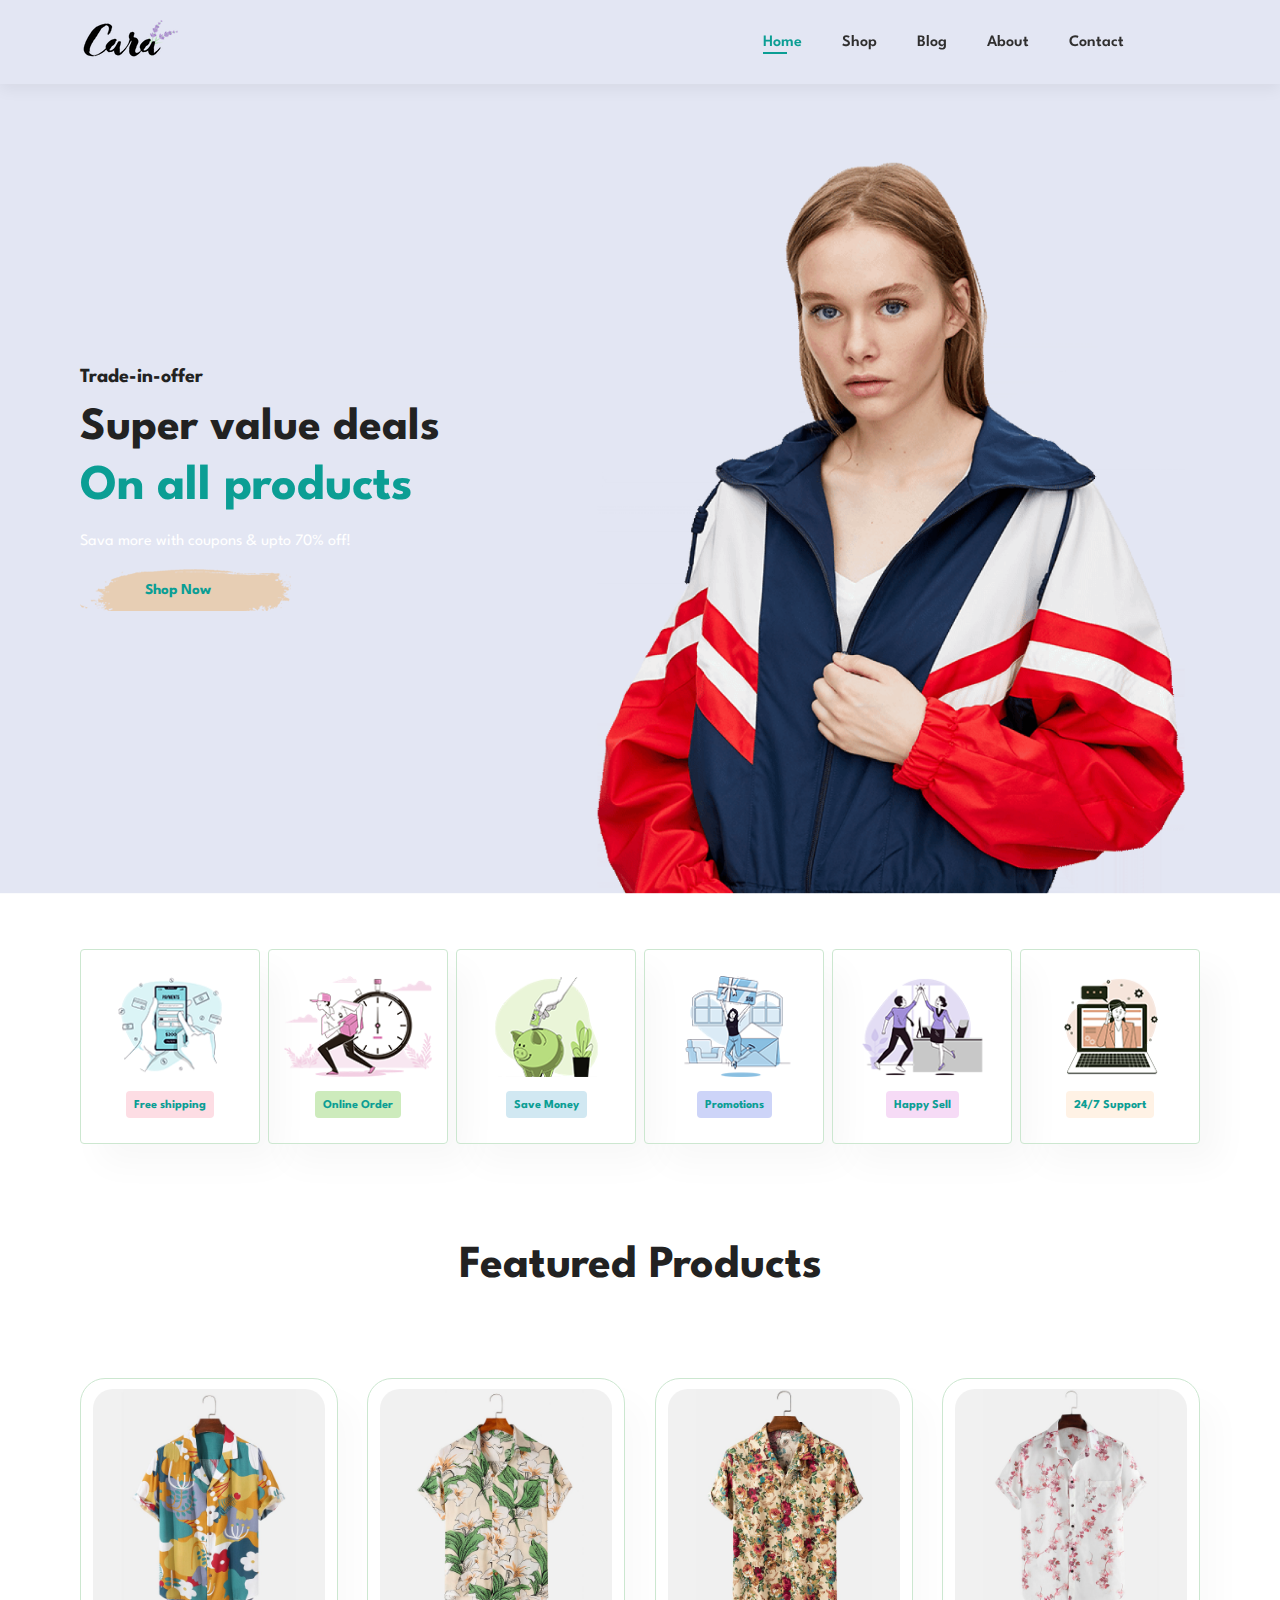
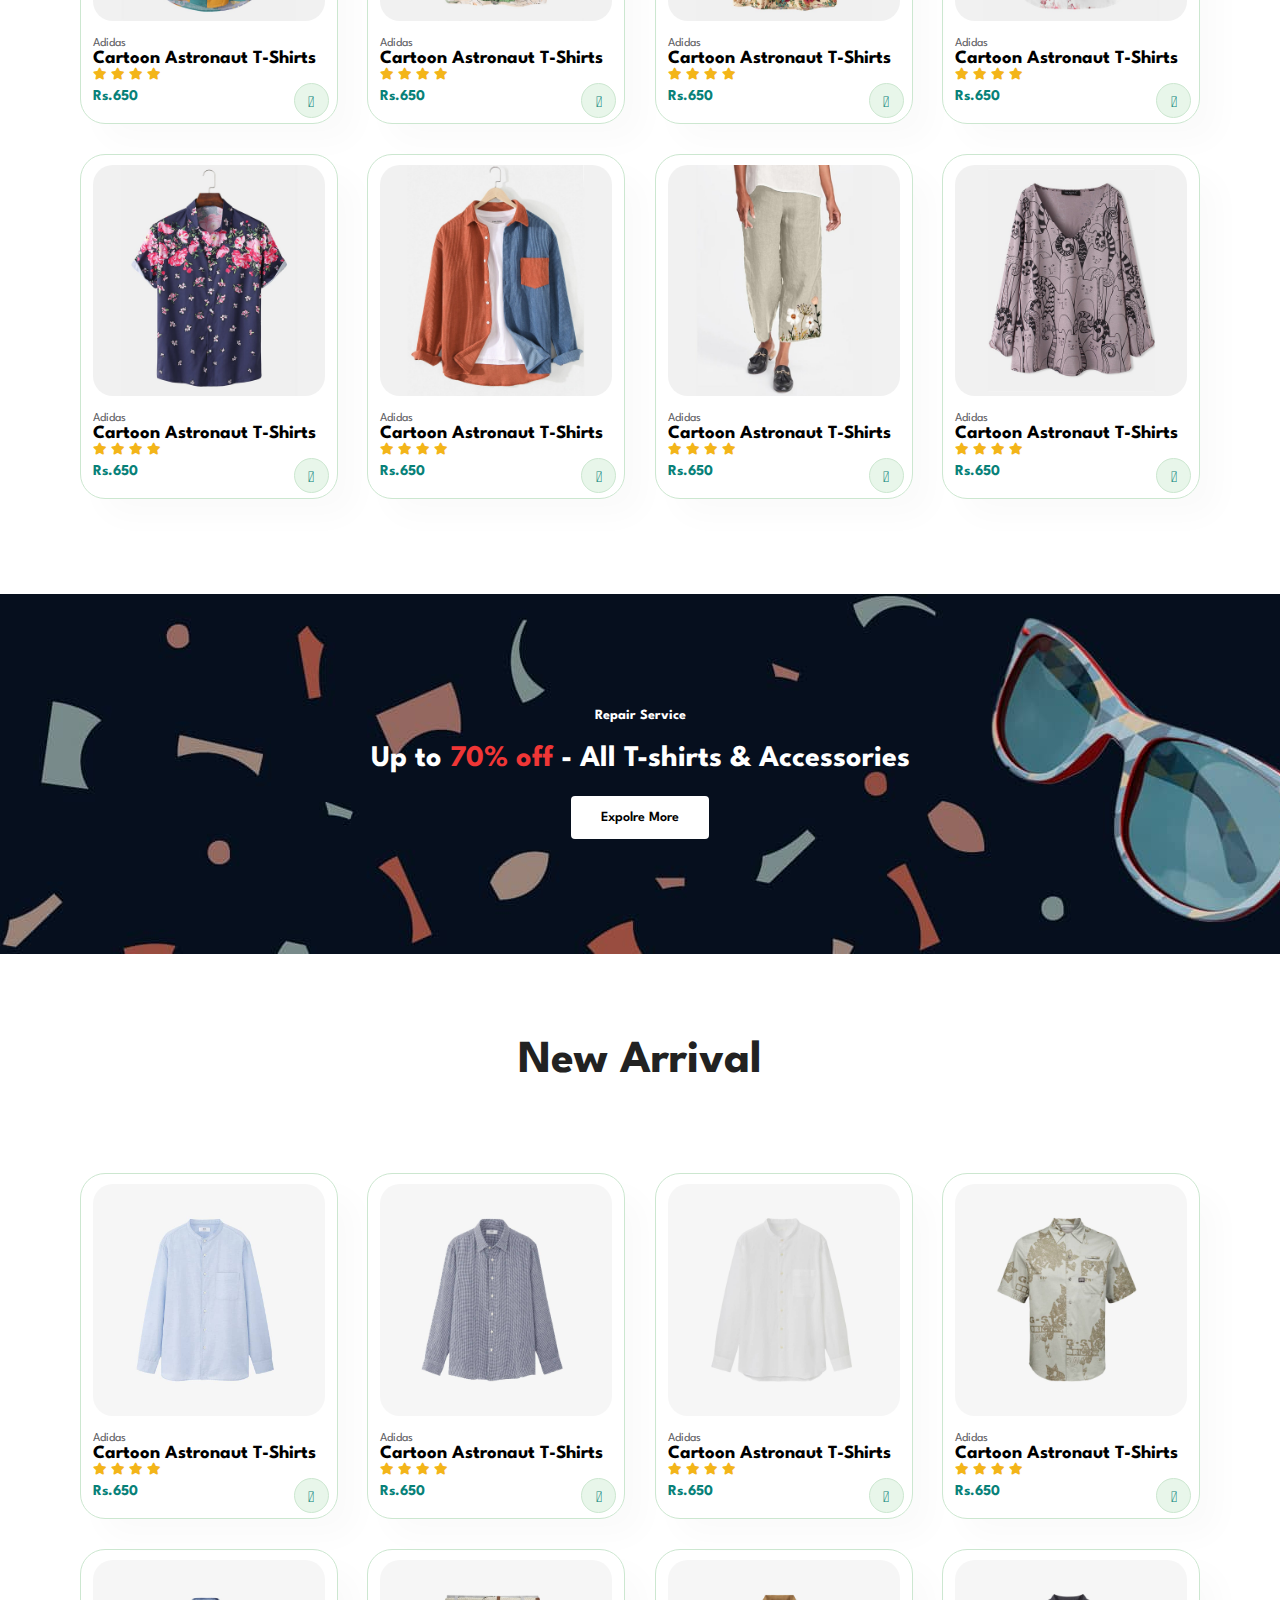
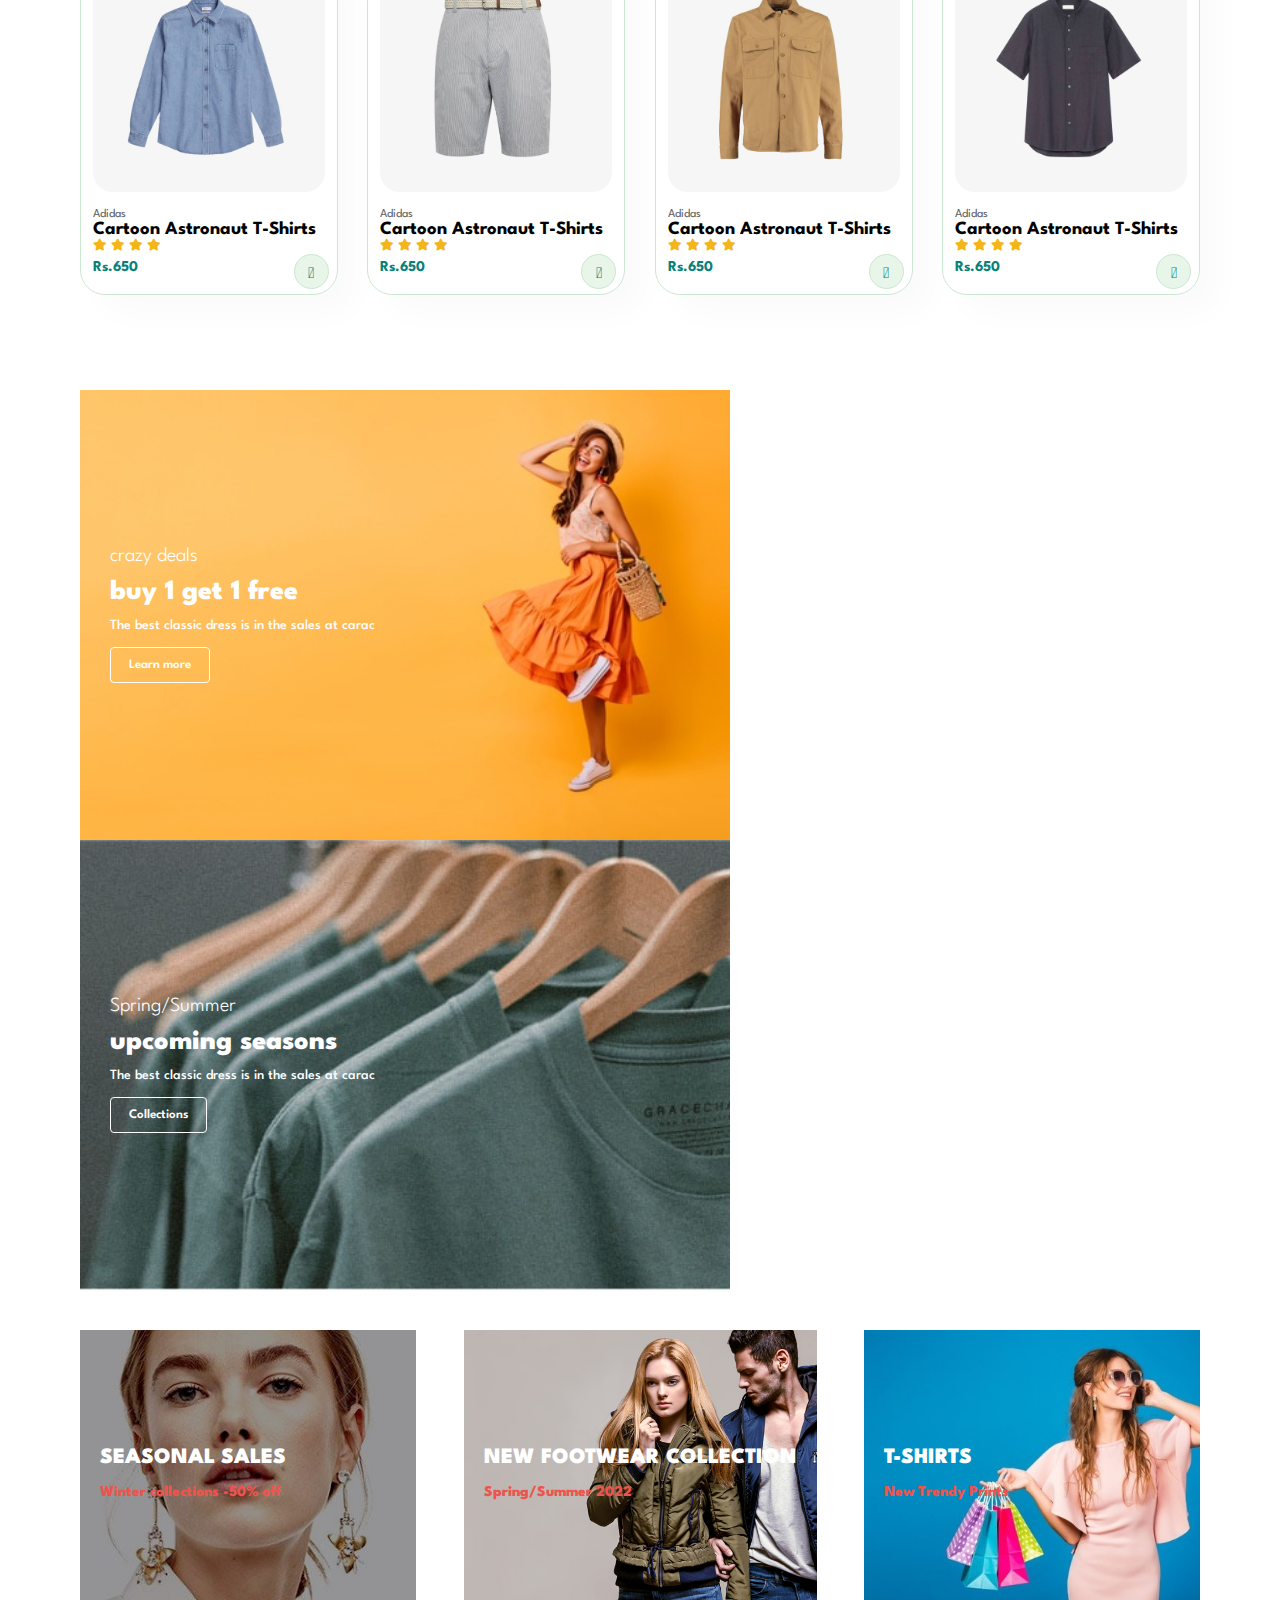
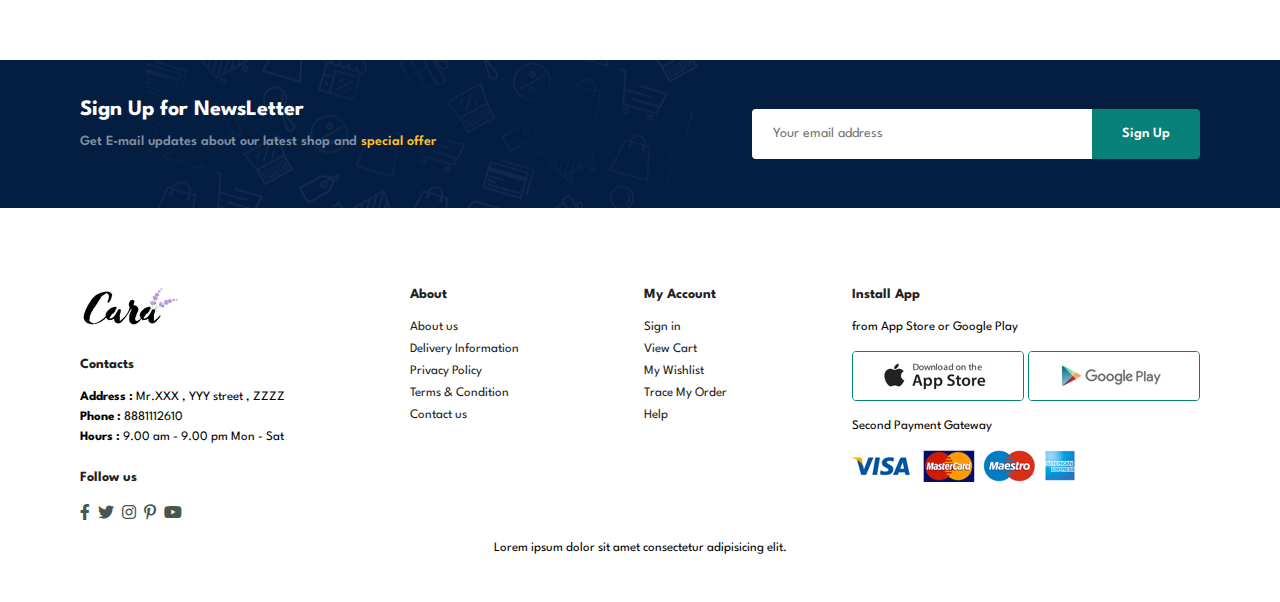
<file: index.html>
<!DOCTYPE html>
<html lang="en">
    <head>
        <meta charset="UTF-8">
        <meta http-equiv="X-UA-Compatible" content="IE=edge">
        <meta name="viewport" content="width=device-width, initial-scale=1.0">
        <title>Ecommerce</title>
        <link rel="stylesheet" href="https://pro.fontawesome.com/releases/v5.10.0/css/all.css" />
        <link rel="stylesheet" href="style.css">
    </head>
    <body>
        <!--Nav Bar-->
        <section id="header">
            <a href="#"><img src="img\logo.png"></a>
            <div>
                <ul id="navbar">
                    <li><a class ="active" href="index.html">Home</a></li>
                    <li><a href="shop.html">Shop</a></li>
                    <li><a href="blog.html">Blog</a></li>
                    <li><a href="about.html">About</a></li>
                    <li><a href="contact.html">Contact</a></li>
                    <li id="lg-bag"><a href="cart.html"><i class="far fa-shopping-bag"></i></a></li>
                    <a href="#" id="close"><i class="far fa-times"></i></a>
                </ul>
            </div>
            <div class="mobile">
                <a href="cart.html"><i class="far fa-shopping-bag"></i></a>
                <i id="bar"  class="fas fa-outdent"></i>
            </div>
        </section>

        <section id="hero">
            <h4>Trade-in-offer</h4>
            <h2>Super value deals</h2>
            <h1>On all products</h1>
            <p>Sava more with coupons & upto 70% off!</p>
            <button>Shop Now</button>
        </section>

        <section id="feature" class="section-p1">
            <div class="fe-box">
                <img src="img/features/f1.png" alt="">
                <h6>Free shipping</h6>
            </div>
            <div class="fe-box">
                <img src="img/features/f2.png" alt="">
                <h6>Online Order</h6>
            </div>
            <div class="fe-box">
                <img src="img/features/f3.png" alt="">
                <h6>Save Money</h6>
            </div>
            <div class="fe-box">
                <img src="img/features/f4.png" alt="">
                <h6>Promotions</h6>
            </div>
            <div class="fe-box">
                <img src="img/features/f5.png" alt="">
                <h6>Happy Sell</h6>
            </div>
            <div class="fe-box">
                <img src="img/features/f6.png" alt="">
                <h6>24/7 Support</h6>
            </div>
        </section>

        <section id="product1" class="section-p1">
            <h2>Featured Products</h2>
            <p>Summer Collection New Mordern shirt</p>
            <div class="pro-container">
                <div class="pro">
                    <img src="img/products/f1.jpg" alt="">
                    <div class="des">
                            <span>Adidas</span>
                            <h3>Cartoon Astronaut T-Shirts</h3>
                            <div class="star">
                                <i class="fas fa-star"></i>
                                <i class="fas fa-star"></i>
                                <i class="fas fa-star"></i>
                                <i class="fas fa-star"></i>
                            </div>
                        <h4>Rs.650</h4>
                   </div>
                   <a href="#"><i class="fal fa-shopping-cart cart"></i></a>
               </div>
                <div class="pro">
                    <img src="img/products/f2.jpg" alt="">
                    <div class="des">
                            <span>Adidas</span>
                            <h3>Cartoon Astronaut T-Shirts</h3>
                            <div class="star">
                                <i class="fas fa-star"></i>
                                <i class="fas fa-star"></i>
                                <i class="fas fa-star"></i>
                                <i class="fas fa-star"></i>
                            </div>
                        <h4>Rs.650</h4>
                    </div>
                    <a href="#"><i class="fal fa-shopping-cart cart"></i></a>
                </div>
                <div class="pro">
                    <img src="img/products/f3.jpg" alt="">
                    <div class="des">
                            <span>Adidas</span>
                            <h3>Cartoon Astronaut T-Shirts</h3>
                            <div class="star">
                                <i class="fas fa-star"></i>
                                <i class="fas fa-star"></i>
                                <i class="fas fa-star"></i>
                                <i class="fas fa-star"></i>
                            </div>
                        <h4>Rs.650</h4>
                </div>
                <a href="#"><i class="fal fa-shopping-cart cart"></i></a>
            </div>
                <div class="pro">
                    <img src="img/products/f4.jpg" alt="">
                    <div class="des">
                            <span>Adidas</span>
                            <h3>Cartoon Astronaut T-Shirts</h3>
                            <div class="star">
                                <i class="fas fa-star"></i>
                                <i class="fas fa-star"></i>
                                <i class="fas fa-star"></i>
                                <i class="fas fa-star"></i>
                            </div>
                        <h4>Rs.650</h4>
                </div>
                <a href="#"><i class="fal fa-shopping-cart cart"></i></a>
            </div>
            <div class="pro">
                <img src="img/products/f5.jpg" alt="">
                <div class="des">
                        <span>Adidas</span>
                        <h3>Cartoon Astronaut T-Shirts</h3>
                        <div class="star">
                            <i class="fas fa-star"></i>
                            <i class="fas fa-star"></i>
                            <i class="fas fa-star"></i>
                            <i class="fas fa-star"></i>
                        </div>
                    <h4>Rs.650</h4>
            </div>
            <a href="#"><i class="fal fa-shopping-cart cart"></i></a>
            </div>
            <div class="pro">
                <img src="img/products/f6.jpg" alt="">
                <div class="des">
                        <span>Adidas</span>
                        <h3>Cartoon Astronaut T-Shirts</h3>
                        <div class="star">
                            <i class="fas fa-star"></i>
                            <i class="fas fa-star"></i>
                            <i class="fas fa-star"></i>
                            <i class="fas fa-star"></i>
                        </div>
                    <h4>Rs.650</h4>
                </div>
                <a href="#"><i class="fal fa-shopping-cart cart"></i></a>
            </div>
            <div class="pro">
                <img src="img/products/f7.jpg" alt="">
                <div class="des">
                        <span>Adidas</span>
                        <h3>Cartoon Astronaut T-Shirts</h3>
                        <div class="star">
                            <i class="fas fa-star"></i>
                            <i class="fas fa-star"></i>
                            <i class="fas fa-star"></i>
                            <i class="fas fa-star"></i>
                        </div>
                    <h4>Rs.650</h4>
                    </div>
                <a href="#"><i class="fal fa-shopping-cart cart"></i></a>
            </div>
            <div class="pro">
                <img src="img/products/f8.jpg" alt="">
                <div class="des">
                        <span>Adidas</span>
                        <h3>Cartoon Astronaut T-Shirts</h3>
                        <div class="star">
                            <i class="fas fa-star"></i>
                            <i class="fas fa-star"></i>
                            <i class="fas fa-star"></i>
                            <i class="fas fa-star"></i>
                        </div>
                    <h4>Rs.650</h4>
                    </div>
                <a href="#"><i class="fal fa-shopping-cart cart"></i></a>
            </div>
     </div>
        </section>
        <section id="banner" class="section-m1">
            <h4>Repair Service</h4>
            <h2>Up to <span>70% off </span>- All T-shirts & Accessories</h2>
            <button class="normal">Expolre More</button>
        </section>
        
        <section id="product1" class="section-p1">
            <h2>New Arrival</h2>
            <p>Summer Collection New Mordern Design</p>
            <div class="pro-container">
                <div class="pro">
                    <img src="img/products/n1.jpg" alt="">
                    <div class="des">
                            <span>Adidas</span>
                            <h3>Cartoon Astronaut T-Shirts</h3>
                            <div class="star">
                                <i class="fas fa-star"></i>
                                <i class="fas fa-star"></i>
                                <i class="fas fa-star"></i>
                                <i class="fas fa-star"></i>
                            </div>
                        <h4>Rs.650</h4>
                   </div>
                   <a href="#"><i class="fal fa-shopping-cart cart"></i></a>
               </div>
                <div class="pro">
                    <img src="img/products/n2.jpg" alt="">
                    <div class="des">
                            <span>Adidas</span>
                            <h3>Cartoon Astronaut T-Shirts</h3>
                            <div class="star">
                                <i class="fas fa-star"></i>
                                <i class="fas fa-star"></i>
                                <i class="fas fa-star"></i>
                                <i class="fas fa-star"></i>
                            </div>
                        <h4>Rs.650</h4>
                    </div>
                    <a href="#"><i class="fal fa-shopping-cart cart"></i></a>
                </div>
                <div class="pro">
                    <img src="img/products/n3.jpg" alt="">
                    <div class="des">
                            <span>Adidas</span>
                            <h3>Cartoon Astronaut T-Shirts</h3>
                            <div class="star">
                                <i class="fas fa-star"></i>
                                <i class="fas fa-star"></i>
                                <i class="fas fa-star"></i>
                                <i class="fas fa-star"></i>
                            </div>
                        <h4>Rs.650</h4>
                </div>
                <a href="#"><i class="fal fa-shopping-cart cart"></i></a>
            </div>
                <div class="pro">
                    <img src="img/products/n4.jpg" alt="">
                    <div class="des">
                            <span>Adidas</span>
                            <h3>Cartoon Astronaut T-Shirts</h3>
                            <div class="star">
                                <i class="fas fa-star"></i>
                                <i class="fas fa-star"></i>
                                <i class="fas fa-star"></i>
                                <i class="fas fa-star"></i>
                            </div>
                        <h4>Rs.650</h4>
                </div>
                <a href="#"><i class="fal fa-shopping-cart cart"></i></a>
            </div>
            <div class="pro">
                <img src="img/products/n5.jpg" alt="">
                <div class="des">
                        <span>Adidas</span>
                        <h3>Cartoon Astronaut T-Shirts</h3>
                        <div class="star">
                            <i class="fas fa-star"></i>
                            <i class="fas fa-star"></i>
                            <i class="fas fa-star"></i>
                            <i class="fas fa-star"></i>
                        </div>
                    <h4>Rs.650</h4>
            </div>
            <a href="#"><i class="fal fa-shopping-cart cart"></i></a>
            </div>
            <div class="pro">
                <img src="img/products/n6.jpg" alt="">
                <div class="des">
                        <span>Adidas</span>
                        <h3>Cartoon Astronaut T-Shirts</h3>
                        <div class="star">
                            <i class="fas fa-star"></i>
                            <i class="fas fa-star"></i>
                            <i class="fas fa-star"></i>
                            <i class="fas fa-star"></i>
                        </div>
                    <h4>Rs.650</h4>
                </div>
                <a href="#"><i class="fal fa-shopping-cart cart"></i></a>
            </div>
            <div class="pro">
                <img src="img/products/n7.jpg" alt="">
                <div class="des">
                        <span>Adidas</span>
                        <h3>Cartoon Astronaut T-Shirts</h3>
                        <div class="star">
                            <i class="fas fa-star"></i>
                            <i class="fas fa-star"></i>
                            <i class="fas fa-star"></i>
                            <i class="fas fa-star"></i>
                        </div>
                    <h4>Rs.650</h4>
                    </div>
                <a href="#"><i class="fal fa-shopping-cart cart"></i></a>
            </div>
            <div class="pro">
                <img src="img/products/n8.jpg" alt="">
                <div class="des">
                        <span>Adidas</span>
                        <h3>Cartoon Astronaut T-Shirts</h3>
                        <div class="star">
                            <i class="fas fa-star"></i>
                            <i class="fas fa-star"></i>
                            <i class="fas fa-star"></i>
                            <i class="fas fa-star"></i>
                        </div>
                    <h4>Rs.650</h4>
                    </div>
                <a href="#"><i class="fal fa-shopping-cart cart"></i></a>
            </div>
        </div>
        </section>


        <section id="sm-banner" class="section-p1">
            <div class="banner-box">
                <h4>crazy deals</h4>
                <h2>buy 1 get 1 free</h2>
                <span>The best classic dress is in the sales at carac</span>
                <button class="white">Learn more</button>
            </div>
            <div class="banner-box banner-box2">
                <h4>Spring/Summer</h4>
                <h2>upcoming seasons</h2>
                <span>The best classic dress is in the sales at carac</span>
                <button class="white">Collections</button>
            </div>

        </section>

        <section id="banner3">
            <div class="banner-box">
                <h2>SEASONAL SALES</h2>
                <h3>Winter collections -50% off</h3>
            </div>
            <div class="banner-box banner-box2">
                <h2>NEW FOOTWEAR COLLECTION</h2>
                <h3>Spring/Summer 2022</h3>
            </div>
            <div class="banner-box banner-box3">
                <h2>T-SHIRTS</h2>
                <h3>New Trendy Prints</h3>
            </div>
        </section>


        <section id="newsLetter" class="section-p1 section-m1">
            <div class="newstext">
                <h4>Sign Up for NewsLetter</h4>
                <p>Get E-mail updates about our latest shop and <span>special offer</span></p>
            </div>
            <div class="form">
                <input type="text" placeholder="Your email address">
                <button class="normal">Sign Up</button>
            </div>
        </section>

        <footer class="section-p1">
            <div class="col">
                <img class="logo" src="img/logo.png" alt="">
                <h4>Contacts</h4>
                <p><strong>Address :</strong> Mr.XXX , YYY street , ZZZZ </p>
                <p><strong>Phone :</strong> 8881112610 </p>
                <p><strong>Hours :</strong> 9.00 am - 9.00 pm Mon - Sat </p>
                <div class="follow">
                    <h4>Follow us</h4>
                    <div class="icons">
                        <i class="fab fa-facebook-f"></i>
                        <i class="fab fa-twitter"></i>
                        <i class="fab fa-instagram"></i>
                        <i class="fab fa-pinterest-p"></i>
                        <i class="fab fa-youtube"></i>
                    </div>
                </div>
            </div>

            <div class="col">
                <h4>About</h4>
                <a href="#">About us</a>
                <a href="#">Delivery Information</a>
                <a href="#">Privacy Policy</a>
                <a href="#">Terms & Condition</a>
                <a href="#">Contact us</a>
            </div>
            <div class="col">
                <h4>My Account</h4>
                <a href="#">Sign in</a>
                <a href="#">View Cart</a>
                <a href="#">My Wishlist</a>
                <a href="#">Trace My Order</a>
                <a href="#">Help</a>
            </div>
            <div class="col install">
                <h4>Install App</h4>
                <p>from App Store or Google Play</p>
                <div class="row">
                    <img src="img/pay/app.jpg" alt="">
                    <img src="img/pay/play.jpg" alt="">
                </div>
                <p>Second Payment Gateway</p>
                <img src="img/pay/pay.png" alt="">
            </div>

            <div class="copyright">
                <p>Lorem ipsum dolor sit amet consectetur adipisicing elit. </p>
            </div>
        </footer>
        <script src="script.js"></script>
    </body>

</html>
</file>
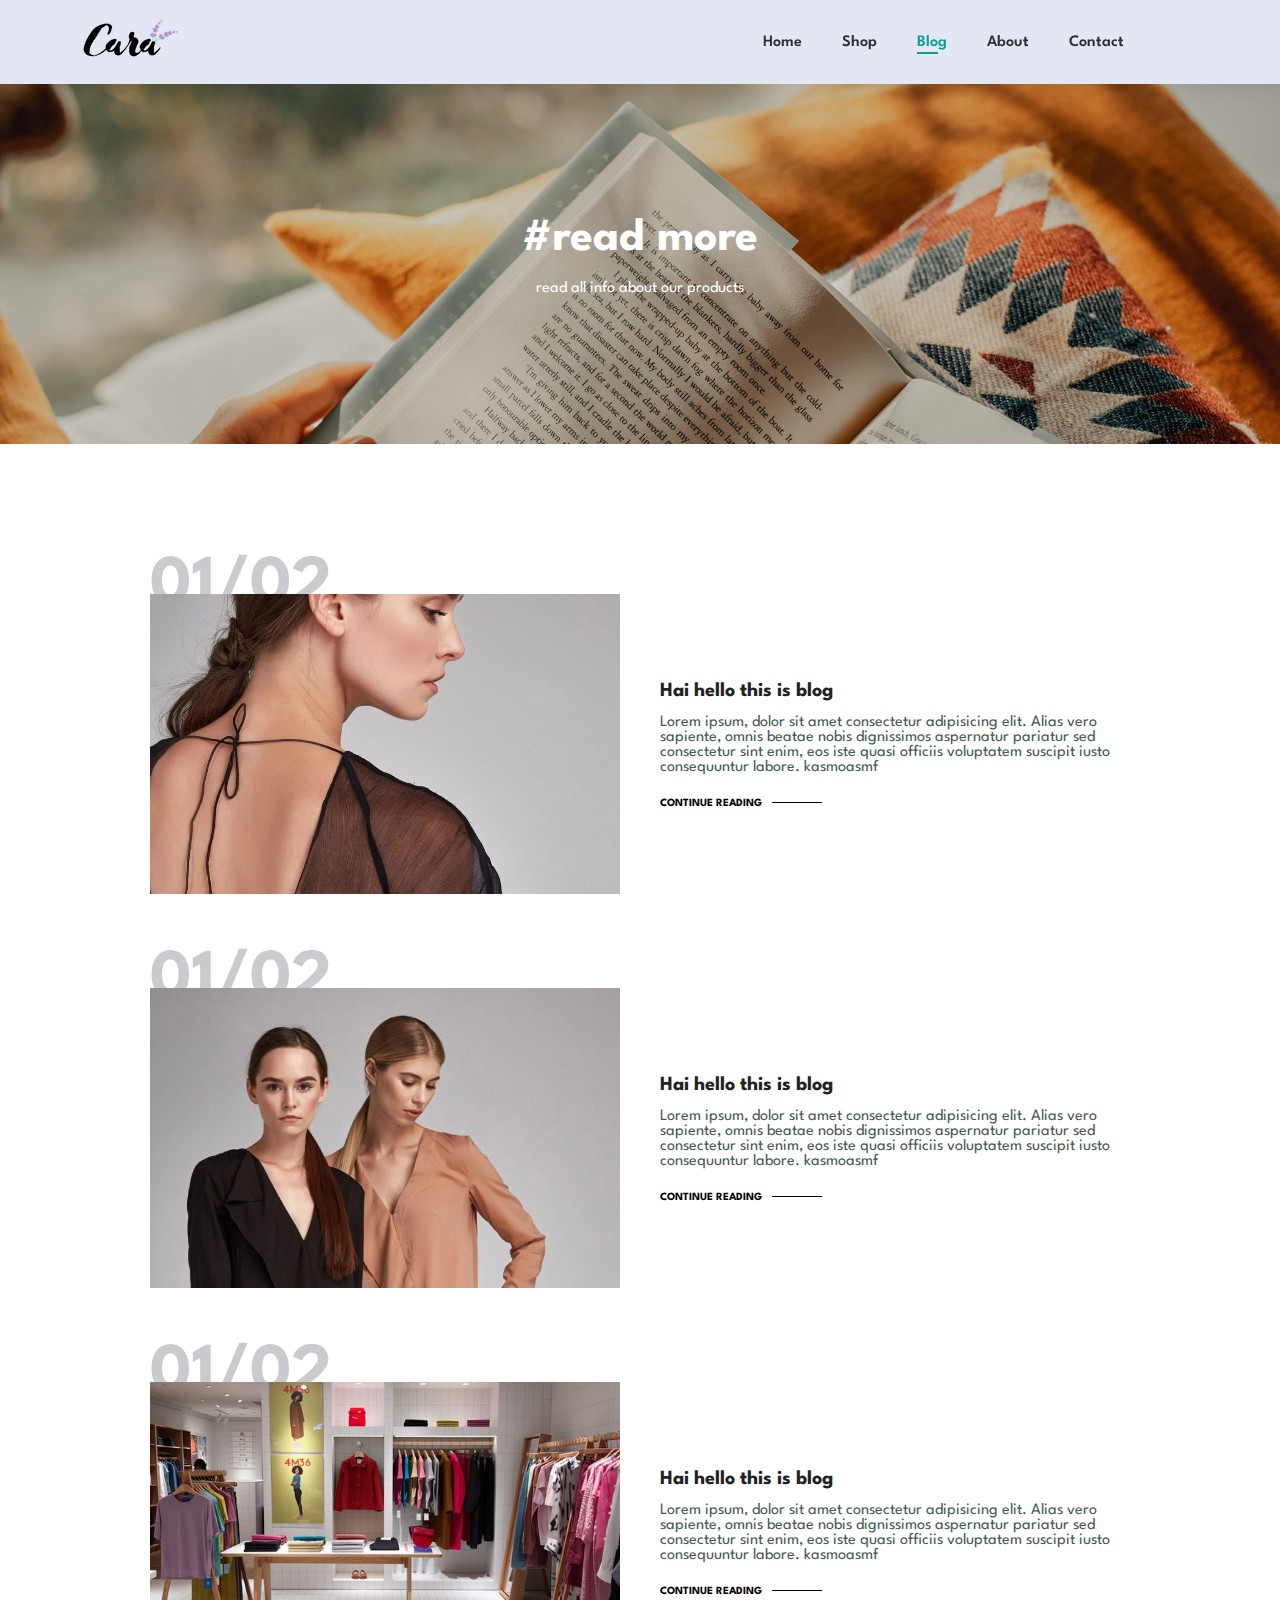
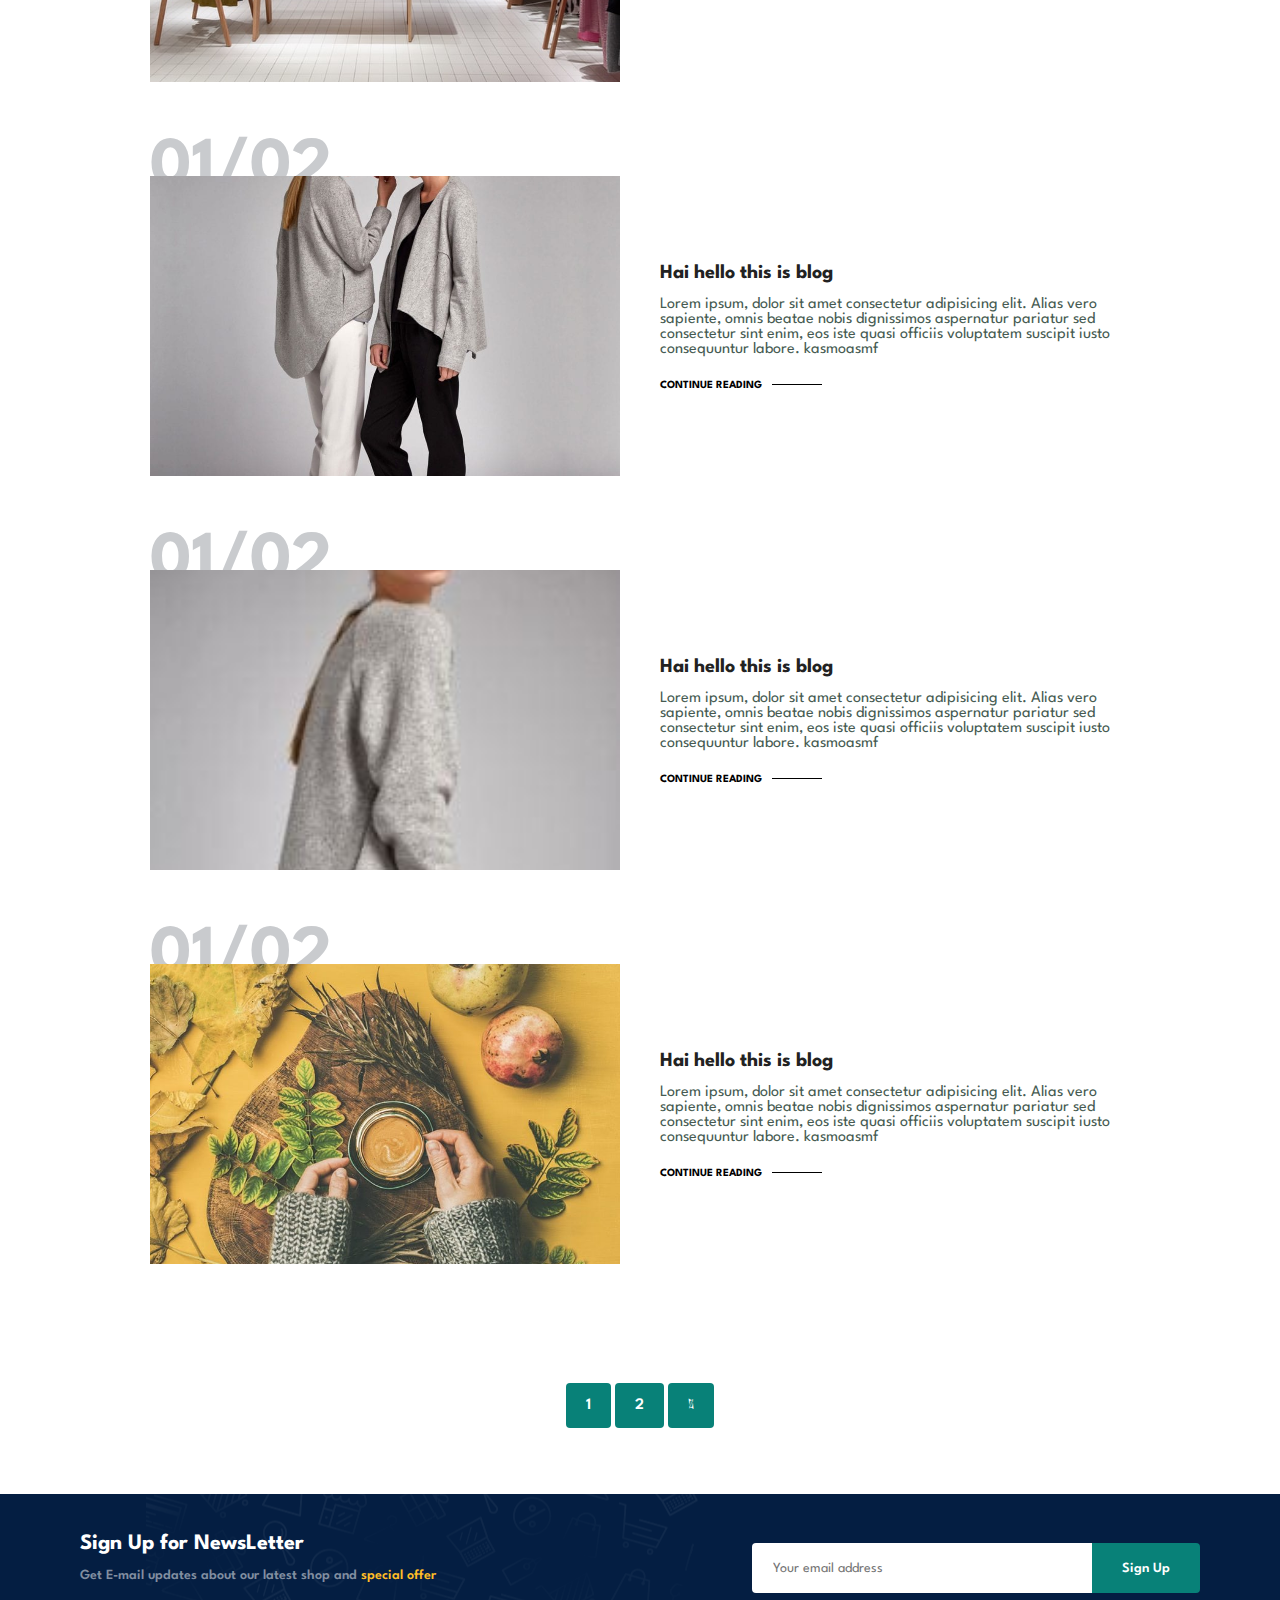
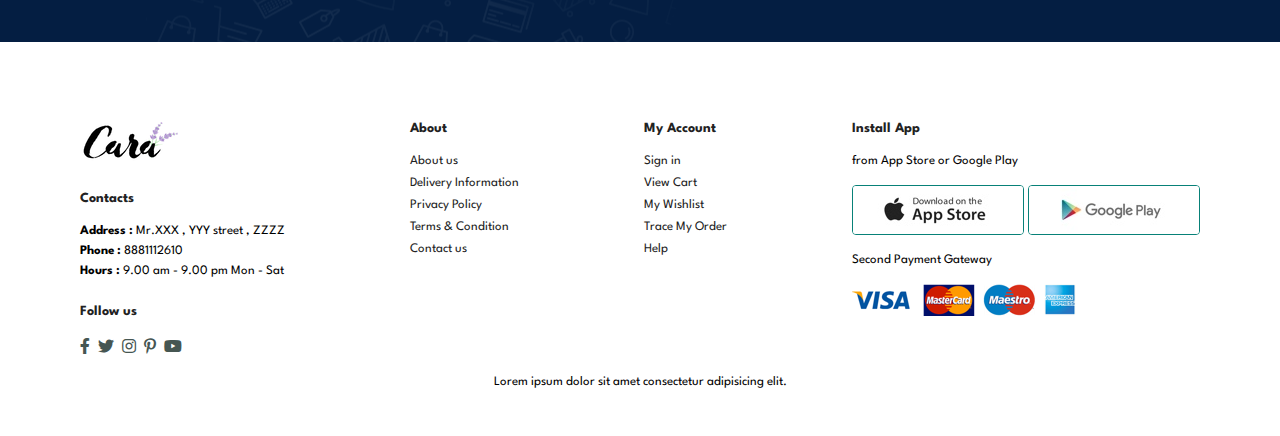
<file: blog.html>
<!DOCTYPE html>
<html lang="en">

    <head>
        <meta charset="UTF-8">
        <meta http-equiv="X-UA-Compatible" content="IE=edge">
        <meta name="viewport" content="width=device-width, initial-scale=1.0">
        <title>Ecommerce</title>
        <link rel="stylesheet" href="https://pro.fontawesome.com/releases/v5.10.0/css/all.css" />
        <link rel="stylesheet" href="style.css">
    </head>

    <body>
        <!--Nav Bar-->
        <section id="header">
            <a href="#"><img src="img\logo.png"></a>
            <div>
                <ul id="navbar">
                    <li><a href="index.html">Home</a></li>
                    <li><a href="shop.html">Shop</a></li>
                    <li><a class ="active" href="blog.html">Blog</a></li>
                    <li><a href="about.html">About</a></li>
                    <li><a href="contact.html">Contact</a></li>
                    <li id="lg-bag"><a href="cart.html"><i class="far fa-shopping-bag"></i></a></li>
                    <a href="#" id="close"><i class="far fa-times"></i></a>
                </ul>
            </div>
            <div class="mobile">
                <a href="cart.html"><i class="far fa-shopping-bag"></i></a>
                <i id="bar"  class="fas fa-outdent"></i>
            </div>
        </section>

        <section id="page-header"class="blog-header">
            <h2>#read more</h2>
            <p>read all info about our products</p>
        </section>

        <section id="blog">
            <div class="blog-box">
                <div class="blog-img">
                    <img src="img/blog/b1.jpg" alt="">
                </div>
                <div class="blog-details">
                    <h4>Hai hello this is blog</h4>
                    <p>Lorem ipsum, dolor sit amet consectetur adipisicing elit. Alias vero sapiente, omnis beatae nobis dignissimos 
                        aspernatur pariatur sed consectetur sint enim, eos iste quasi officiis voluptatem suscipit iusto consequuntur labore. kasmoasmf</p>
                    <a href="#">CONTINUE READING</a>
                </div>
                <h1>01/02</h1>
            </div>
            <div class="blog-box">
                <div class="blog-img">
                    <img src="img/blog/b2.jpg" alt="">
                </div>
                <div class="blog-details">
                    <h4>Hai hello this is blog</h4>
                    <p>Lorem ipsum, dolor sit amet consectetur adipisicing elit. Alias vero sapiente, omnis beatae nobis dignissimos 
                        aspernatur pariatur sed consectetur sint enim, eos iste quasi officiis voluptatem suscipit iusto consequuntur labore. kasmoasmf</p>
                    <a href="#">CONTINUE READING</a>
                </div>
                <h1>01/02</h1>
            </div>
            <div class="blog-box">
                <div class="blog-img">
                    <img src="img/blog/b3.jpg" alt="">
                </div>
                <div class="blog-details">
                    <h4>Hai hello this is blog</h4>
                    <p>Lorem ipsum, dolor sit amet consectetur adipisicing elit. Alias vero sapiente, omnis beatae nobis dignissimos 
                        aspernatur pariatur sed consectetur sint enim, eos iste quasi officiis voluptatem suscipit iusto consequuntur labore. kasmoasmf</p>
                    <a href="#">CONTINUE READING</a>
                </div>
                <h1>01/02</h1>
            </div>
            <div class="blog-box">
                <div class="blog-img">
                    <img src="img/blog/b4.jpg" alt="">
                </div>
                <div class="blog-details">
                    <h4>Hai hello this is blog</h4>
                    <p>Lorem ipsum, dolor sit amet consectetur adipisicing elit. Alias vero sapiente, omnis beatae nobis dignissimos 
                        aspernatur pariatur sed consectetur sint enim, eos iste quasi officiis voluptatem suscipit iusto consequuntur labore. kasmoasmf</p>
                    <a href="#">CONTINUE READING</a>
                </div>
                <h1>01/02</h1>
            </div>
            <div class="blog-box">
                <div class="blog-img">
                    <img src="img/blog/b5.jpg" alt="">
                </div>
                <div class="blog-details">
                    <h4>Hai hello this is blog</h4>
                    <p>Lorem ipsum, dolor sit amet consectetur adipisicing elit. Alias vero sapiente, omnis beatae nobis dignissimos 
                        aspernatur pariatur sed consectetur sint enim, eos iste quasi officiis voluptatem suscipit iusto consequuntur labore. kasmoasmf</p>
                    <a href="#">CONTINUE READING</a>
                </div>
                <h1>01/02</h1>
            </div>
            <div class="blog-box">
                <div class="blog-img">
                    <img src="img/blog/b6.jpg" alt="">
                </div>
                <div class="blog-details">
                    <h4>Hai hello this is blog</h4>
                    <p>Lorem ipsum, dolor sit amet consectetur adipisicing elit. Alias vero sapiente, omnis beatae nobis dignissimos 
                        aspernatur pariatur sed consectetur sint enim, eos iste quasi officiis voluptatem suscipit iusto consequuntur labore. kasmoasmf</p>
                    <a href="#">CONTINUE READING</a>
                </div>
                <h1>01/02</h1>
            </div>
        </section>


        <section id="pagination" class="section-p1"> 
            <a href="#">1</a>
            <a href="#">2</a>
            <a href="#"><i class="fal fa-long-arrow-alt-right"></i></a>
        </section>
        <section id="newsLetter" class="section-p1 section-m1">
            <div class="newstext">
                <h4>Sign Up for NewsLetter</h4>
                <p>Get E-mail updates about our latest shop and <span>special offer</span></p>
            </div>
            <div class="form">
                <input type="text" placeholder="Your email address">
                <button class="normal">Sign Up</button>
            </div>
        </section>

        <footer class="section-p1">
            <div class="col">
                <img class="logo" src="img/logo.png" alt="">
                <h4>Contacts</h4>
                <p><strong>Address :</strong> Mr.XXX , YYY street , ZZZZ </p>
                <p><strong>Phone :</strong> 8881112610 </p>
                <p><strong>Hours :</strong> 9.00 am - 9.00 pm Mon - Sat </p>
                <div class="follow">
                    <h4>Follow us</h4>
                    <div class="icons">
                        <i class="fab fa-facebook-f"></i>
                        <i class="fab fa-twitter"></i>
                        <i class="fab fa-instagram"></i>
                        <i class="fab fa-pinterest-p"></i>
                        <i class="fab fa-youtube"></i>
                    </div>
                </div>
            </div>

            <div class="col">
                <h4>About</h4>
                <a href="#">About us</a>
                <a href="#">Delivery Information</a>
                <a href="#">Privacy Policy</a>
                <a href="#">Terms & Condition</a>
                <a href="#">Contact us</a>
            </div>
            <div class="col">
                <h4>My Account</h4>
                <a href="#">Sign in</a>
                <a href="#">View Cart</a>
                <a href="#">My Wishlist</a>
                <a href="#">Trace My Order</a>
                <a href="#">Help</a>
            </div>
            <div class="col install">
                <h4>Install App</h4>
                <p>from App Store or Google Play</p>
                <div class="row">
                    <img src="img/pay/app.jpg" alt="">
                    <img src="img/pay/play.jpg" alt="">
                </div>
                <p>Second Payment Gateway</p>
                <img src="img/pay/pay.png" alt="">
            </div>

            <div class="copyright">
                <p>Lorem ipsum dolor sit amet consectetur adipisicing elit. </p>
            </div>
        </footer>


        <script src="script.js"></script>
    </body>

</html>
</file>
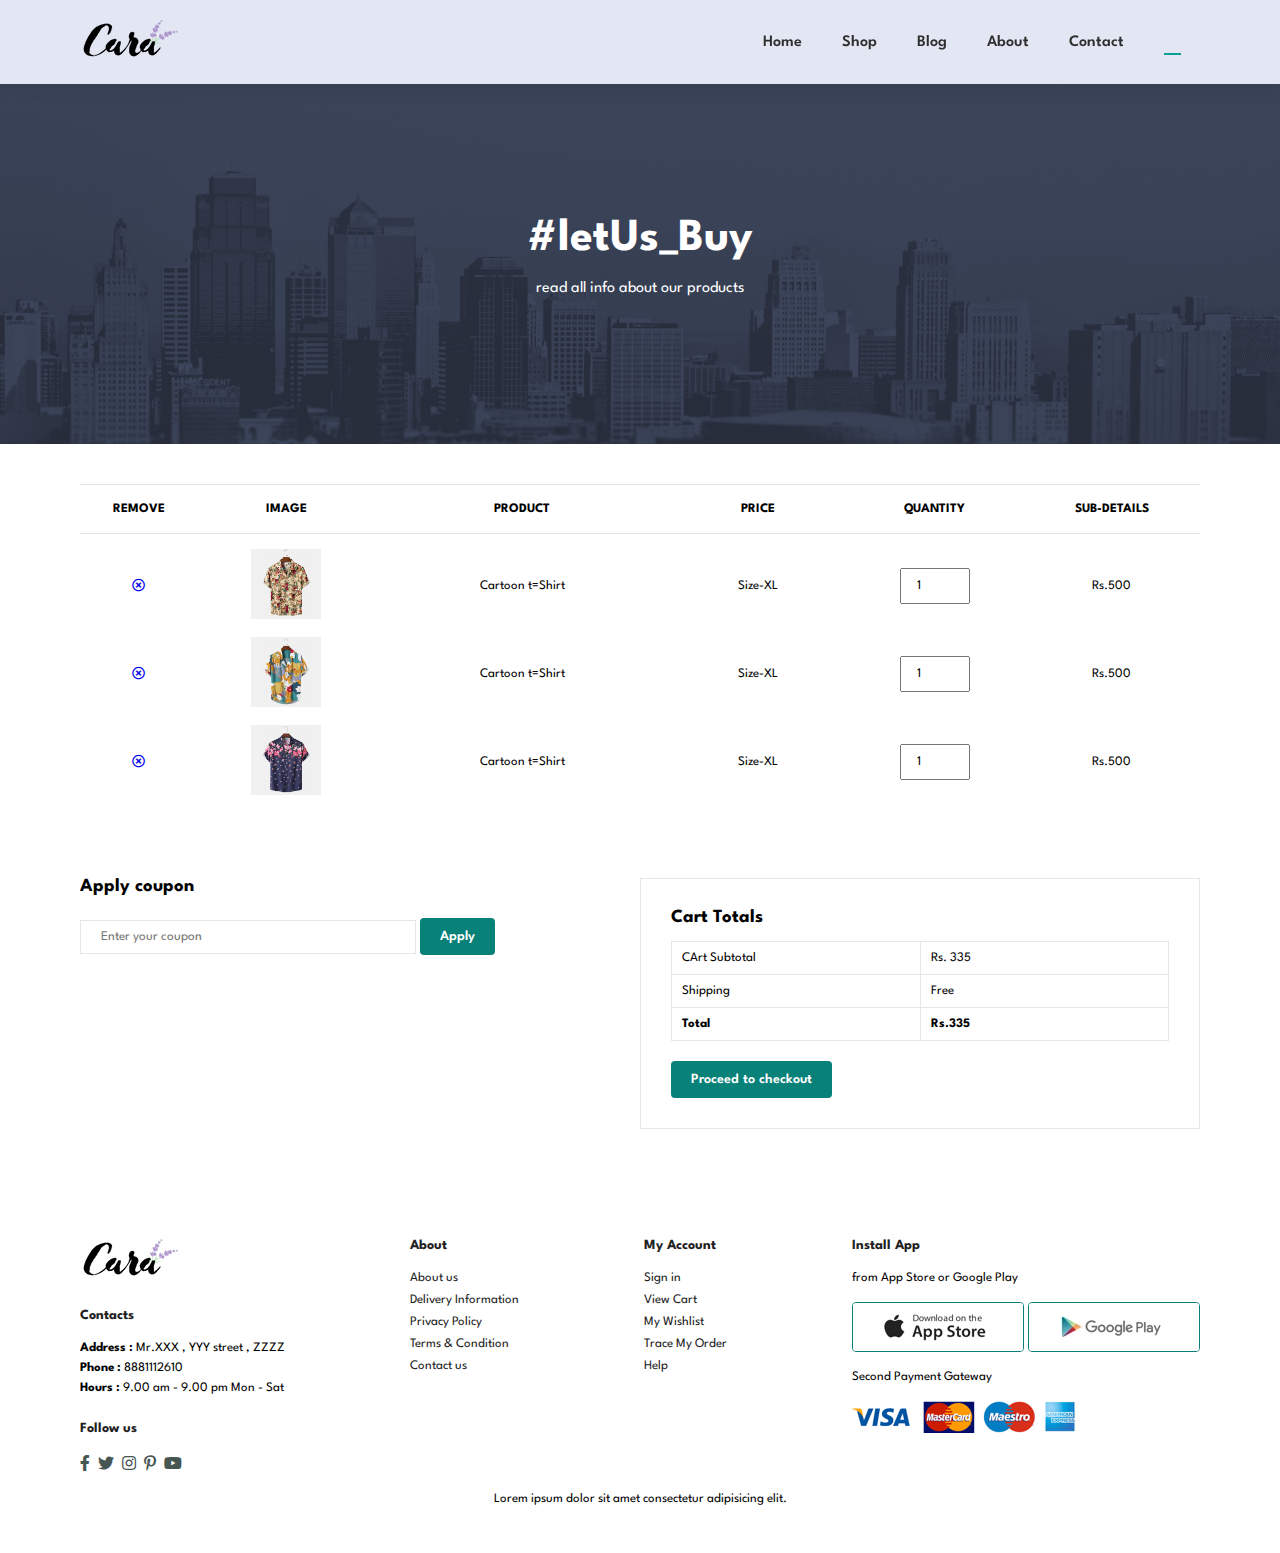
<file: cart.html>
<!DOCTYPE html>
<html lang="en">

    <head>
        <meta charset="UTF-8">
        <meta http-equiv="X-UA-Compatible" content="IE=edge">
        <meta name="viewport" content="width=device-width, initial-scale=1.0">
        <title>Ecommerce</title>
        <link rel="stylesheet" href="https://pro.fontawesome.com/releases/v5.10.0/css/all.css" />
        <link rel="stylesheet" href="style.css">
    </head>

    <body>
        <!--Nav Bar-->
        <section id="header">
            <a href="#"><img src="img\logo.png"></a>
            <div>
                <ul id="navbar">
                    <li><a href="index.html">Home</a></li>
                    <li><a href="shop.html">Shop</a></li>
                    <li><a href="blog.html">Blog</a></li>
                    <li><a href="about.html">About</a></li>
                    <li><a  href="contact.html">Contact</a></li>
                    <li id="lg-bag"><a class ="active" href="cart.html"><i class="far fa-shopping-bag"></i></a></li>
                    <a href="#" id="close"><i class="far fa-times"></i></a>
                </ul>
            </div>
            <div class="mobile">
                <a href="cart.html"><i class="far fa-shopping-bag"></i></a>
                <i id="bar"  class="fas fa-outdent"></i>
            </div>
        </section>

        <section id="page-header"class="about-header">
            <h2>#letUs_Buy</h2>
            <p>read all info about our products</p>
        </section>
       
        <section id="cart" class="section-p1">
            <table wdith="100%">
                <thead>
                    <tr>
                        <td>Remove</td>
                        <td>Image</td>
                        <td>Product</td>
                        <td>Price</td>
                        <td>Quantity</td>
                        <td>Sub-Details</td>
                    </tr>
                </thead>
                <tbody>
                    <tr>
                        <td><a href="#"><i class="far fa-times-circle"></i></a></td>
                        <td><img src="img/products/f3.jpg" alt=""></td>
                        <td>Cartoon t=Shirt</td>
                        <td>Size-XL</td>
                        <td><input type="number" value="1"></td>
                        <td>Rs.500</td>
                    </tr>
                    <tr>
                        <td><a href="#"><i class="far fa-times-circle"></i></a></td>
                        <td><img src="img/products/f1.jpg" alt=""></td>
                        <td>Cartoon t=Shirt</td>
                        <td>Size-XL</td>
                        <td><input type="number" value="1"></td>
                        <td>Rs.500</td>
                    </tr>
                    <tr>
                        <td><a href="#"><i class="far fa-times-circle"></i></a></td>
                        <td><img src="img/products/f5.jpg" alt=""></td>
                        <td>Cartoon t=Shirt</td>
                        <td>Size-XL</td>
                        <td><input type="number" value="1"></td>
                        <td>Rs.500</td>
                    </tr>
                </tbody>
            </table>

        </section>


        <section id="cart-add" class="section-p1">
            
            <div id="coupon">
                <h3>Apply coupon</h3>
                <div>
                    <input type="text" placeholder="Enter your coupon">
                    <button class="normal">Apply</button>
                </div>
            </div>

            <div id="subtotal">
                <h3>Cart Totals</h3>
                <table>
                    <tr>
                        <td>CArt Subtotal</td>
                        <td>Rs. 335</td>
                     </tr>
                     <tr>
                        <td>Shipping</td>
                        <td>Free</td>
                     </tr>
                     <tr>
                        <td><strong>Total</strong></td>
                        <td><strong>Rs.335</strong></td>
                     </tr>
                </table>
                <button class="normal">Proceed to checkout</button>
            </div>
        </section>
        <footer class="section-p1">
            <div class="col">
                <img class="logo" src="img/logo.png" alt="">
                <h4>Contacts</h4>
                <p><strong>Address :</strong> Mr.XXX , YYY street , ZZZZ </p>
                <p><strong>Phone :</strong> 8881112610 </p>
                <p><strong>Hours :</strong> 9.00 am - 9.00 pm Mon - Sat </p>
                <div class="follow">
                    <h4>Follow us</h4>
                    <div class="icons">
                        <i class="fab fa-facebook-f"></i>
                        <i class="fab fa-twitter"></i>
                        <i class="fab fa-instagram"></i>
                        <i class="fab fa-pinterest-p"></i>
                        <i class="fab fa-youtube"></i>
                    </div>
                </div>
            </div>

            <div class="col">
                <h4>About</h4>
                <a href="#">About us</a>
                <a href="#">Delivery Information</a>
                <a href="#">Privacy Policy</a>
                <a href="#">Terms & Condition</a>
                <a href="#">Contact us</a>
            </div>
            <div class="col">
                <h4>My Account</h4>
                <a href="#">Sign in</a>
                <a href="#">View Cart</a>
                <a href="#">My Wishlist</a>
                <a href="#">Trace My Order</a>
                <a href="#">Help</a>
            </div>
            <div class="col install">
                <h4>Install App</h4>
                <p>from App Store or Google Play</p>
                <div class="row">
                    <img src="img/pay/app.jpg" alt="">
                    <img src="img/pay/play.jpg" alt="">
                </div>
                <p>Second Payment Gateway</p>
                <img src="img/pay/pay.png" alt="">
            </div>

            <div class="copyright">
                <p>Lorem ipsum dolor sit amet consectetur adipisicing elit. </p>
            </div>
        </footer>


        <script src="./script.js"></script>
    </body>

</html>
</file>
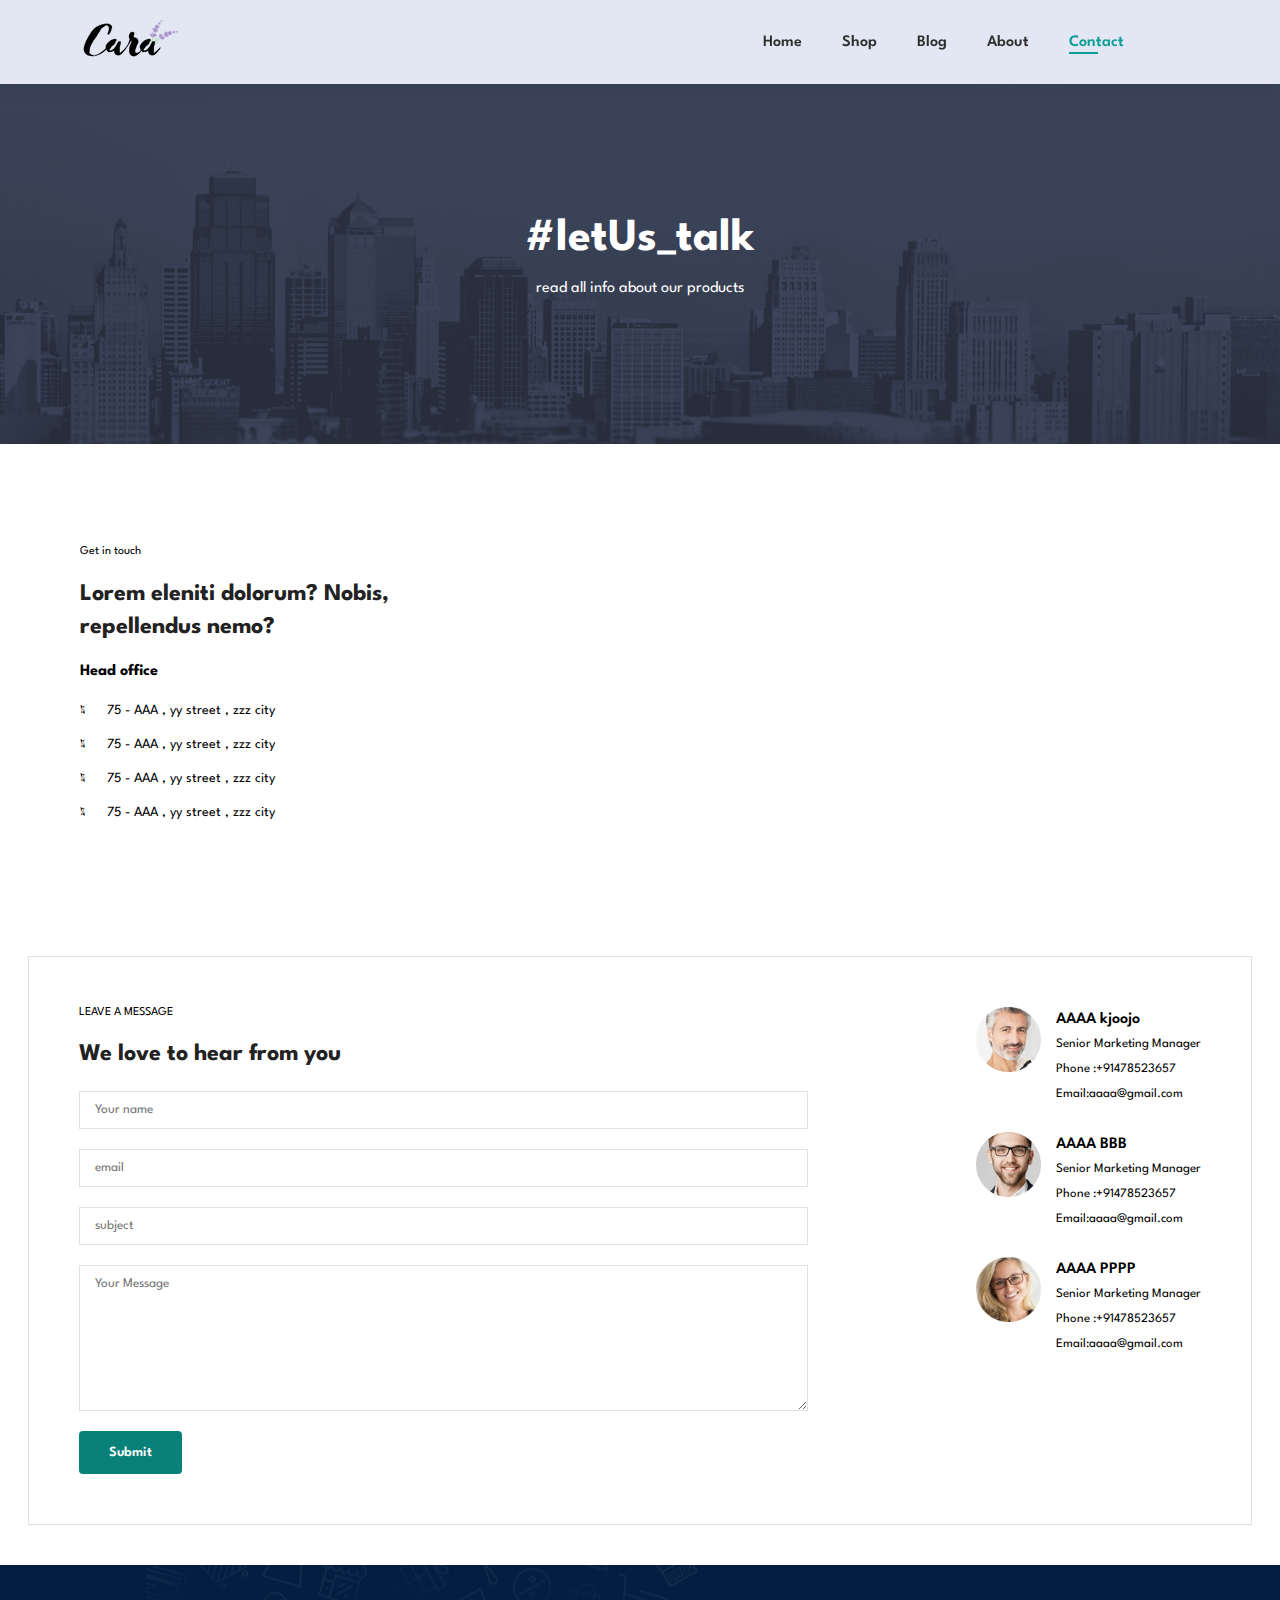
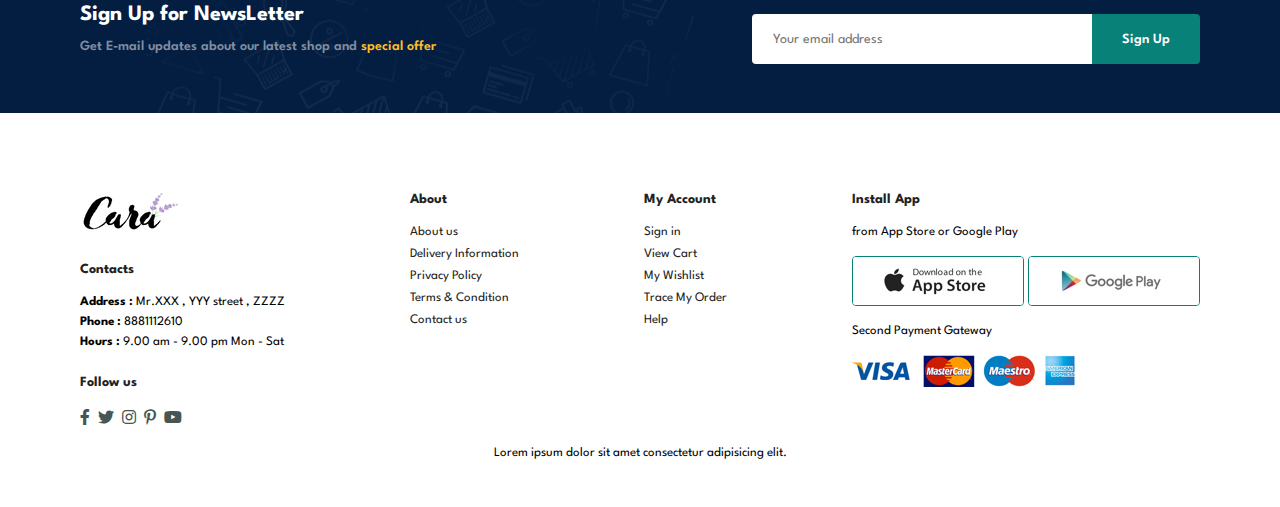
<file: contact.html>
<!DOCTYPE html>
<html lang="en">

    <head>
        <meta charset="UTF-8">
        <meta http-equiv="X-UA-Compatible" content="IE=edge">
        <meta name="viewport" content="width=device-width, initial-scale=1.0">
        <title>Ecommerce</title>
        <link rel="stylesheet" href="https://pro.fontawesome.com/releases/v5.10.0/css/all.css" />
        <link rel="stylesheet" href="style.css">
    </head>

    <body>
        <!--Nav Bar-->
        <section id="header">
            <a href="#"><img src="img\logo.png"></a>
            <div>
                <ul id="navbar">
                    <li><a href="index.html">Home</a></li>
                    <li><a href="shop.html">Shop</a></li>
                    <li><a href="blog.html">Blog</a></li>
                    <li><a href="about.html">About</a></li>
                    <li><a class ="active" href="contact.html">Contact</a></li>
                    <li id="lg-bag"><a href="cart.html"><i class="far fa-shopping-bag"></i></a></li>
                    <a href="#" id="close"><i class="far fa-times"></i></a>
                </ul>
            </div>
            <div class="mobile">
                <a href="cart.html"><i class="far fa-shopping-bag"></i></a>
                <i id="bar"  class="fas fa-outdent"></i>
            </div>
        </section>

        <section id="page-header"class="about-header">
            <h2>#letUs_talk</h2>
            <p>read all info about our products</p>
        </section>
       
        <section id="contact-details" class="section-p1">
            <div class="details">
                <span>Get in touch</span>
                <h2>Lorem eleniti dolorum? Nobis, repellendus nemo?</h2>
                <h3>Head office</h3>
                <div>
                    <li>
                        <i class="fal fa-map"></i>
                        <p> 75 - AAA  , yy street , zzz city</p>
                    </li>
                    <li>
                        <i class="fal fa-map"></i>
                        <p> 75 - AAA  , yy street , zzz city</p>
                    </li>
                    <li>
                        <i class="fal fa-map"></i>
                        <p> 75 - AAA  , yy street , zzz city</p>
                    </li>
                    <li>
                        <i class="fal fa-map"></i>
                        <p> 75 - AAA  , yy street , zzz city</p>
                    </li>
                </div>
            </div>
            <div class="map`">
                <iframe src="https://www.google.com/maps/embed?pb=!1m18!1m12!1m3!1d2003035.9602475066!2d73.49467105625!3d11.321579100000003!2m3!1f0!2f0!3f0!3m2!1i1024!2i768!4f13.1!3m3!1m2!1s0x3ba642fd50000001%3A0xbe8a77db953bda6c!2sNational%20Institute%20of%20Technology%2C%20Calicut!5e0!3m2!1sen!2sin!4v1681900346727!5m2!1sen!2sin" width="800px" height ="400px " style="border:0;" allowfullscreen="" loading="lazy" referrerpolicy="no-referrer-when-downgrade"></iframe>
            </div>
        </section>

        <section id="form-details">
            <form action="">
                <span>LEAVE A MESSAGE</span>
                <h2>We love to hear from you</h2>
                <input type="text" placeholder="Your name">
                <input type="text" placeholder="email">
                <input type="text" placeholder="subject">
                <textarea name="" id="" cols="30" rows="10" placeholder="Your Message"></textarea>

                <button class="normal">Submit</button>
            </form>
            <div class="people">
                <div>
                    <img src="img/people/1.png" alt="">
                    <p><span>AAAA kjoojo</span>Senior Marketing Manager <br> Phone :+91478523657 <br>Email:aaaa@gmail.com</p>
                </div>
                <div>
                    <img src="img/people/2.png" alt="">
                    <p><span>AAAA BBB</span>Senior Marketing Manager <br> Phone :+91478523657 <br>Email:aaaa@gmail.com</p>
                </div>
                <div>
                    <img src="img/people/3.png" alt="">
                    <p><span>AAAA PPPP</span>Senior Marketing Manager <br> Phone :+91478523657 <br>Email:aaaa@gmail.com</p>
                </div>
            </div>
        </section>


        <section id="newsLetter" class="section-p1 section-m1">
            <div class="newstext">
                <h4>Sign Up for NewsLetter</h4>
                <p>Get E-mail updates about our latest shop and <span>special offer</span></p>
            </div>
            <div class="form">
                <input type="text" placeholder="Your email address">
                <button class="normal">Sign Up</button>
            </div>
        </section>

        <footer class="section-p1">
            <div class="col">
                <img class="logo" src="img/logo.png" alt="">
                <h4>Contacts</h4>
                <p><strong>Address :</strong> Mr.XXX , YYY street , ZZZZ </p>
                <p><strong>Phone :</strong> 8881112610 </p>
                <p><strong>Hours :</strong> 9.00 am - 9.00 pm Mon - Sat </p>
                <div class="follow">
                    <h4>Follow us</h4>
                    <div class="icons">
                        <i class="fab fa-facebook-f"></i>
                        <i class="fab fa-twitter"></i>
                        <i class="fab fa-instagram"></i>
                        <i class="fab fa-pinterest-p"></i>
                        <i class="fab fa-youtube"></i>
                    </div>
                </div>
            </div>

            <div class="col">
                <h4>About</h4>
                <a href="#">About us</a>
                <a href="#">Delivery Information</a>
                <a href="#">Privacy Policy</a>
                <a href="#">Terms & Condition</a>
                <a href="#">Contact us</a>
            </div>
            <div class="col">
                <h4>My Account</h4>
                <a href="#">Sign in</a>
                <a href="#">View Cart</a>
                <a href="#">My Wishlist</a>
                <a href="#">Trace My Order</a>
                <a href="#">Help</a>
            </div>
            <div class="col install">
                <h4>Install App</h4>
                <p>from App Store or Google Play</p>
                <div class="row">
                    <img src="img/pay/app.jpg" alt="">
                    <img src="img/pay/play.jpg" alt="">
                </div>
                <p>Second Payment Gateway</p>
                <img src="img/pay/pay.png" alt="">
            </div>

            <div class="copyright">
                <p>Lorem ipsum dolor sit amet consectetur adipisicing elit. </p>
            </div>
        </footer>


        <script src="script.js"></script>
    </body>

</html>
</file>
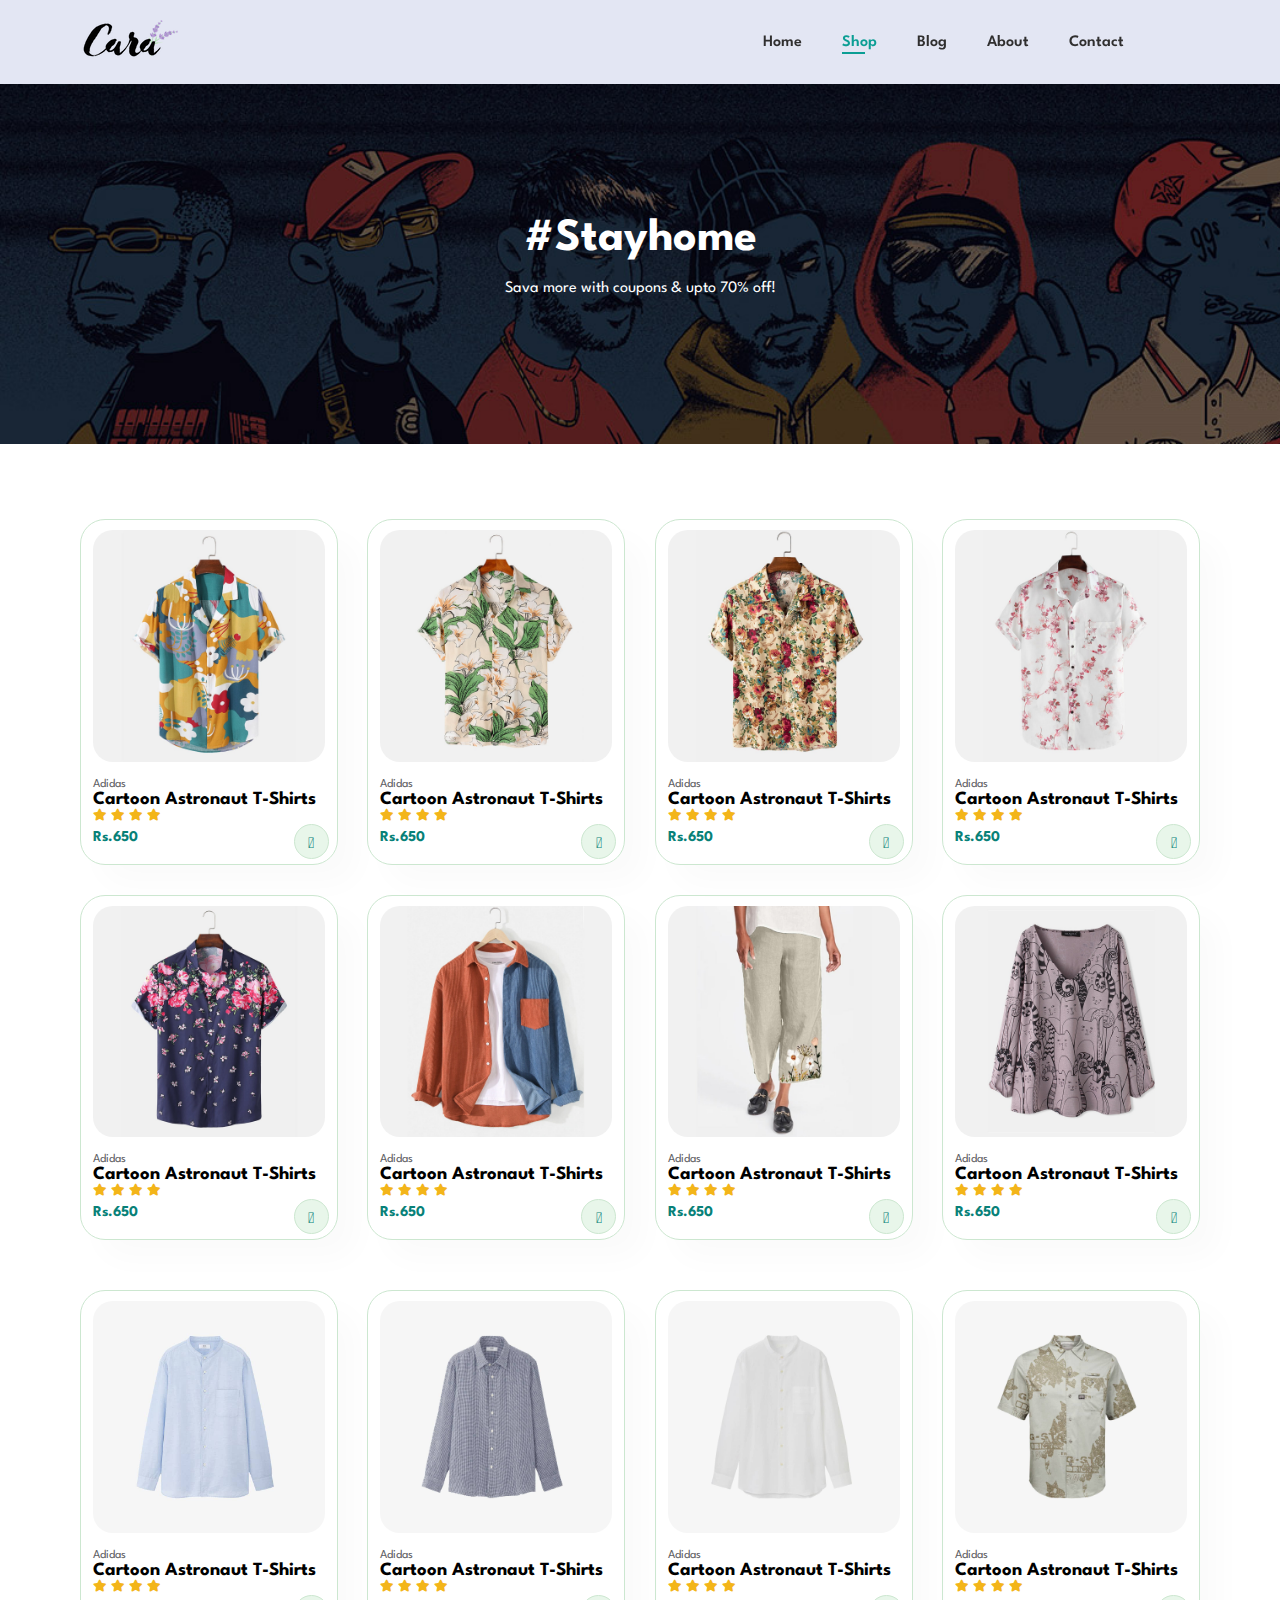
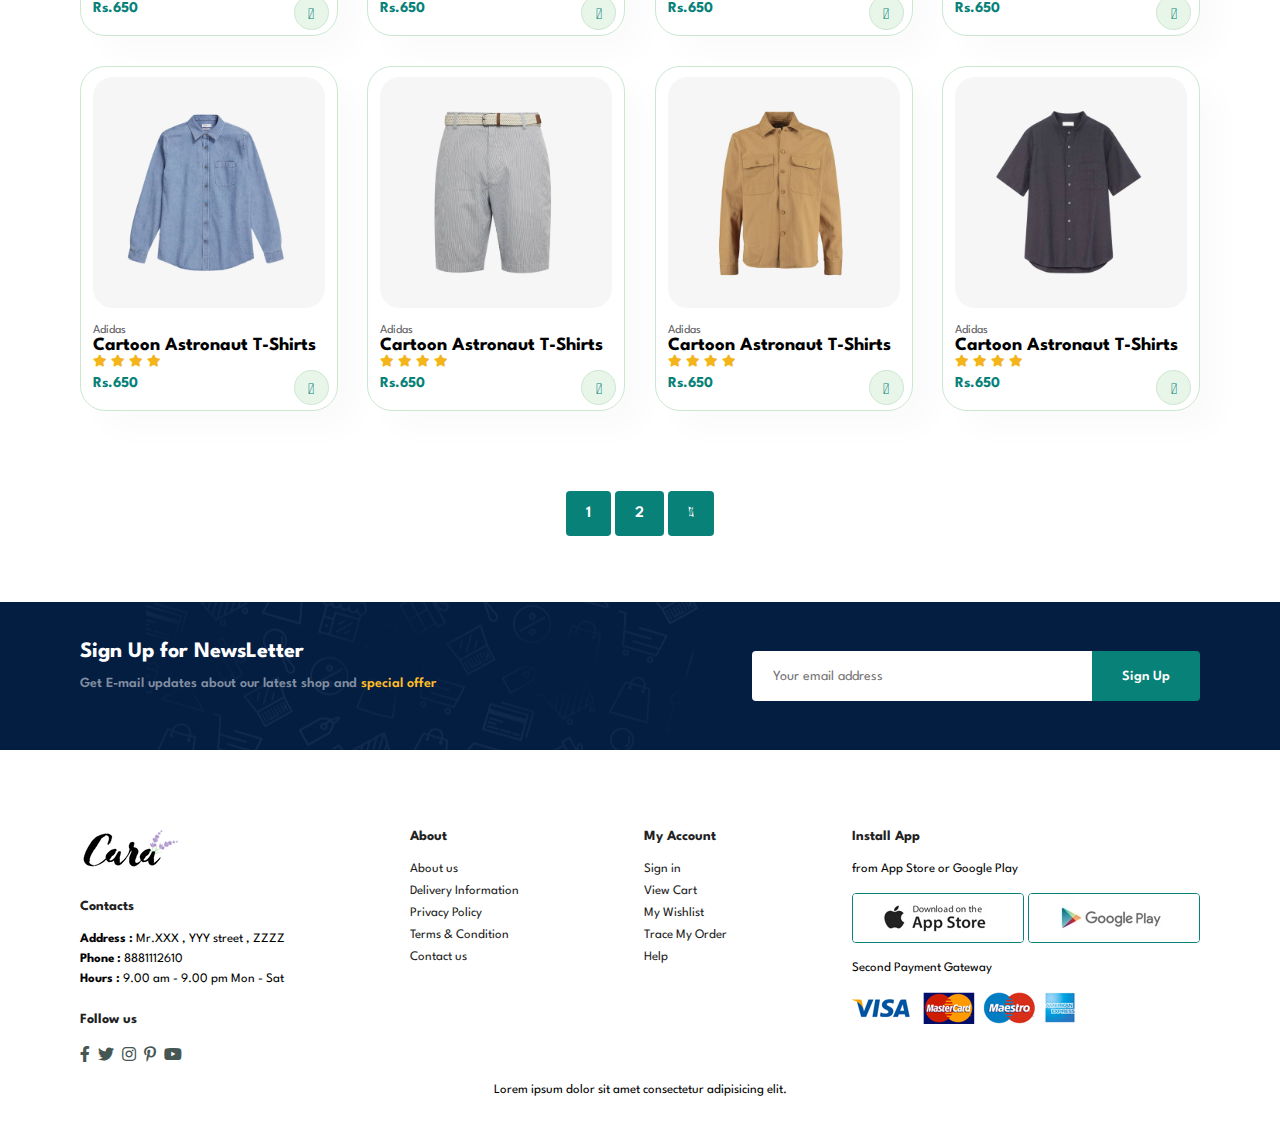
<file: shop.html>
<!DOCTYPE html>
<html lang="en">

    <head>
        <meta charset="UTF-8">
        <meta http-equiv="X-UA-Compatible" content="IE=edge">
        <meta name="viewport" content="width=device-width, initial-scale=1.0">
        <title>Ecommerce</title>
        <link rel="stylesheet" href="https://pro.fontawesome.com/releases/v5.10.0/css/all.css" />
        <link rel="stylesheet" href="style.css">
    </head>

    <body>
        <!--Nav Bar-->
        <section id="header">
            <a href="#"><img src="img\logo.png"></a>
            <div>
                <ul id="navbar">
                    <li><a href="index.html">Home</a></li>
                    <li><a class ="active" href="shop.html">Shop</a></li>
                    <li><a href="blog.html">Blog</a></li>
                    <li><a href="about.html">About</a></li>
                    <li><a href="contact.html">Contact</a></li>
                    <li id="lg-bag"><a href="cart.html"><i class="far fa-shopping-bag"></i></a></li>
                    <a href="#" id="close"><i class="far fa-times"></i></a>
                </ul>
            </div>
            <div class="mobile">
                <a href="cart.html"><i class="far fa-shopping-bag"></i></a>
                <i id="bar"  class="fas fa-outdent"></i>
            </div>
        </section>

        <section id="page-header">
            <h2>#Stayhome</h2>
            <p>Sava more with coupons & upto 70% off!</p>
        </section>

        <section id="product1" class="section-p1">
            <div class="pro-container">
                <div class="pro" onclick="window.location.href ='sproduct.html';">
                    <img src="img/products/f1.jpg" alt="">
                    <div class="des">
                            <span>Adidas</span>
                            <h3>Cartoon Astronaut T-Shirts</h3>
                            <div class="star">
                                <i class="fas fa-star"></i>
                                <i class="fas fa-star"></i>
                                <i class="fas fa-star"></i>
                                <i class="fas fa-star"></i>
                            </div>
                        <h4>Rs.650</h4>
                   </div>
                   <a href="#"><i class="fal fa-shopping-cart cart"></i></a>
               </div>
                <div class="pro">
                    <img src="img/products/f2.jpg" alt="">
                    <div class="des">
                            <span>Adidas</span>
                            <h3>Cartoon Astronaut T-Shirts</h3>
                            <div class="star">
                                <i class="fas fa-star"></i>
                                <i class="fas fa-star"></i>
                                <i class="fas fa-star"></i>
                                <i class="fas fa-star"></i>
                            </div>
                        <h4>Rs.650</h4>
                    </div>
                    <a href="#"><i class="fal fa-shopping-cart cart"></i></a>
                </div>
                <div class="pro">
                    <img src="img/products/f3.jpg" alt="">
                    <div class="des">
                            <span>Adidas</span>
                            <h3>Cartoon Astronaut T-Shirts</h3>
                            <div class="star">
                                <i class="fas fa-star"></i>
                                <i class="fas fa-star"></i>
                                <i class="fas fa-star"></i>
                                <i class="fas fa-star"></i>
                            </div>
                        <h4>Rs.650</h4>
                </div>
                <a href="#"><i class="fal fa-shopping-cart cart"></i></a>
            </div>
                <div class="pro">
                    <img src="img/products/f4.jpg" alt="">
                    <div class="des">
                            <span>Adidas</span>
                            <h3>Cartoon Astronaut T-Shirts</h3>
                            <div class="star">
                                <i class="fas fa-star"></i>
                                <i class="fas fa-star"></i>
                                <i class="fas fa-star"></i>
                                <i class="fas fa-star"></i>
                            </div>
                        <h4>Rs.650</h4>
                </div>
                <a href="#"><i class="fal fa-shopping-cart cart"></i></a>
            </div>
            <div class="pro">
                <img src="img/products/f5.jpg" alt="">
                <div class="des">
                        <span>Adidas</span>
                        <h3>Cartoon Astronaut T-Shirts</h3>
                        <div class="star">
                            <i class="fas fa-star"></i>
                            <i class="fas fa-star"></i>
                            <i class="fas fa-star"></i>
                            <i class="fas fa-star"></i>
                        </div>
                    <h4>Rs.650</h4>
            </div>
            <a href="#"><i class="fal fa-shopping-cart cart"></i></a>
            </div>
            <div class="pro">
                <img src="img/products/f6.jpg" alt="">
                <div class="des">
                        <span>Adidas</span>
                        <h3>Cartoon Astronaut T-Shirts</h3>
                        <div class="star">
                            <i class="fas fa-star"></i>
                            <i class="fas fa-star"></i>
                            <i class="fas fa-star"></i>
                            <i class="fas fa-star"></i>
                        </div>
                    <h4>Rs.650</h4>
                </div>
                <a href="#"><i class="fal fa-shopping-cart cart"></i></a>
            </div>
            <div class="pro">
                <img src="img/products/f7.jpg" alt="">
                <div class="des">
                        <span>Adidas</span>
                        <h3>Cartoon Astronaut T-Shirts</h3>
                        <div class="star">
                            <i class="fas fa-star"></i>
                            <i class="fas fa-star"></i>
                            <i class="fas fa-star"></i>
                            <i class="fas fa-star"></i>
                        </div>
                    <h4>Rs.650</h4>
                    </div>
                <a href="#"><i class="fal fa-shopping-cart cart"></i></a>
            </div>
            <div class="pro">
                <img src="img/products/f8.jpg" alt="">
                <div class="des">
                        <span>Adidas</span>
                        <h3>Cartoon Astronaut T-Shirts</h3>
                        <div class="star">
                            <i class="fas fa-star"></i>
                            <i class="fas fa-star"></i>
                            <i class="fas fa-star"></i>
                            <i class="fas fa-star"></i>
                        </div>
                    <h4>Rs.650</h4>
                    </div>
                <a href="#"><i class="fal fa-shopping-cart cart"></i></a>
            </div>
            <div class="pro-container">
                <div class="pro">
                    <img src="img/products/n1.jpg" alt="">
                    <div class="des">
                            <span>Adidas</span>
                            <h3>Cartoon Astronaut T-Shirts</h3>
                            <div class="star">
                                <i class="fas fa-star"></i>
                                <i class="fas fa-star"></i>
                                <i class="fas fa-star"></i>
                                <i class="fas fa-star"></i>
                            </div>
                        <h4>Rs.650</h4>
                   </div>
                   <a href="#"><i class="fal fa-shopping-cart cart"></i></a>
               </div>
                <div class="pro">
                    <img src="img/products/n2.jpg" alt="">
                    <div class="des">
                            <span>Adidas</span>
                            <h3>Cartoon Astronaut T-Shirts</h3>
                            <div class="star">
                                <i class="fas fa-star"></i>
                                <i class="fas fa-star"></i>
                                <i class="fas fa-star"></i>
                                <i class="fas fa-star"></i>
                            </div>
                        <h4>Rs.650</h4>
                    </div>
                    <a href="#"><i class="fal fa-shopping-cart cart"></i></a>
                </div>
                <div class="pro">
                    <img src="img/products/n3.jpg" alt="">
                    <div class="des">
                            <span>Adidas</span>
                            <h3>Cartoon Astronaut T-Shirts</h3>
                            <div class="star">
                                <i class="fas fa-star"></i>
                                <i class="fas fa-star"></i>
                                <i class="fas fa-star"></i>
                                <i class="fas fa-star"></i>
                            </div>
                        <h4>Rs.650</h4>
                </div>
                <a href="#"><i class="fal fa-shopping-cart cart"></i></a>
            </div>
                <div class="pro">
                    <img src="img/products/n4.jpg" alt="">
                    <div class="des">
                            <span>Adidas</span>
                            <h3>Cartoon Astronaut T-Shirts</h3>
                            <div class="star">
                                <i class="fas fa-star"></i>
                                <i class="fas fa-star"></i>
                                <i class="fas fa-star"></i>
                                <i class="fas fa-star"></i>
                            </div>
                        <h4>Rs.650</h4>
                </div>
                <a href="#"><i class="fal fa-shopping-cart cart"></i></a>
            </div>
            <div class="pro">
                <img src="img/products/n5.jpg" alt="">
                <div class="des">
                        <span>Adidas</span>
                        <h3>Cartoon Astronaut T-Shirts</h3>
                        <div class="star">
                            <i class="fas fa-star"></i>
                            <i class="fas fa-star"></i>
                            <i class="fas fa-star"></i>
                            <i class="fas fa-star"></i>
                        </div>
                    <h4>Rs.650</h4>
            </div>
            <a href="#"><i class="fal fa-shopping-cart cart"></i></a>
            </div>
            <div class="pro">
                <img src="img/products/n6.jpg" alt="">
                <div class="des">
                        <span>Adidas</span>
                        <h3>Cartoon Astronaut T-Shirts</h3>
                        <div class="star">
                            <i class="fas fa-star"></i>
                            <i class="fas fa-star"></i>
                            <i class="fas fa-star"></i>
                            <i class="fas fa-star"></i>
                        </div>
                    <h4>Rs.650</h4>
                </div>
                <a href="#"><i class="fal fa-shopping-cart cart"></i></a>
            </div>
            <div class="pro">
                <img src="img/products/n7.jpg" alt="">
                <div class="des">
                        <span>Adidas</span>
                        <h3>Cartoon Astronaut T-Shirts</h3>
                        <div class="star">
                            <i class="fas fa-star"></i>
                            <i class="fas fa-star"></i>
                            <i class="fas fa-star"></i>
                            <i class="fas fa-star"></i>
                        </div>
                    <h4>Rs.650</h4>
                    </div>
                <a href="#"><i class="fal fa-shopping-cart cart"></i></a>
            </div>
            <div class="pro">
                <img src="img/products/n8.jpg" alt="">
                <div class="des">
                        <span>Adidas</span>
                        <h3>Cartoon Astronaut T-Shirts</h3>
                        <div class="star">
                            <i class="fas fa-star"></i>
                            <i class="fas fa-star"></i>
                            <i class="fas fa-star"></i>
                            <i class="fas fa-star"></i>
                        </div>
                    <h4>Rs.650</h4>
                    </div>
                <a href="#"><i class="fal fa-shopping-cart cart"></i></a>
            </div>
        </div>
        </section>

        <section id="pagination" class="section-p1"> 
            <a href="#">1</a>
            <a href="#">2</a>
            <a href="#"><i class="fal fa-long-arrow-alt-right"></i></a>
        </section>
        <section id="newsLetter" class="section-p1 section-m1">
            <div class="newstext">
                <h4>Sign Up for NewsLetter</h4>
                <p>Get E-mail updates about our latest shop and <span>special offer</span></p>
            </div>
            <div class="form">
                <input type="text" placeholder="Your email address">
                <button class="normal">Sign Up</button>
            </div>
        </section>

        <footer class="section-p1">
            <div class="col">
                <img class="logo" src="img/logo.png" alt="">
                <h4>Contacts</h4>
                <p><strong>Address :</strong> Mr.XXX , YYY street , ZZZZ </p>
                <p><strong>Phone :</strong> 8881112610 </p>
                <p><strong>Hours :</strong> 9.00 am - 9.00 pm Mon - Sat </p>
                <div class="follow">
                    <h4>Follow us</h4>
                    <div class="icons">
                        <i class="fab fa-facebook-f"></i>
                        <i class="fab fa-twitter"></i>
                        <i class="fab fa-instagram"></i>
                        <i class="fab fa-pinterest-p"></i>
                        <i class="fab fa-youtube"></i>
                    </div>
                </div>
            </div>

            <div class="col">
                <h4>About</h4>
                <a href="#">About us</a>
                <a href="#">Delivery Information</a>
                <a href="#">Privacy Policy</a>
                <a href="#">Terms & Condition</a>
                <a href="#">Contact us</a>
            </div>
            <div class="col">
                <h4>My Account</h4>
                <a href="#">Sign in</a>
                <a href="#">View Cart</a>
                <a href="#">My Wishlist</a>
                <a href="#">Trace My Order</a>
                <a href="#">Help</a>
            </div>
            <div class="col install">
                <h4>Install App</h4>
                <p>from App Store or Google Play</p>
                <div class="row">
                    <img src="img/pay/app.jpg" alt="">
                    <img src="img/pay/play.jpg" alt="">
                </div>
                <p>Second Payment Gateway</p>
                <img src="img/pay/pay.png" alt="">
            </div>

            <div class="copyright">
                <p>Lorem ipsum dolor sit amet consectetur adipisicing elit. </p>
            </div>
        </footer>


        <script src="script.js"></script>
    </body>

</html>
</file>
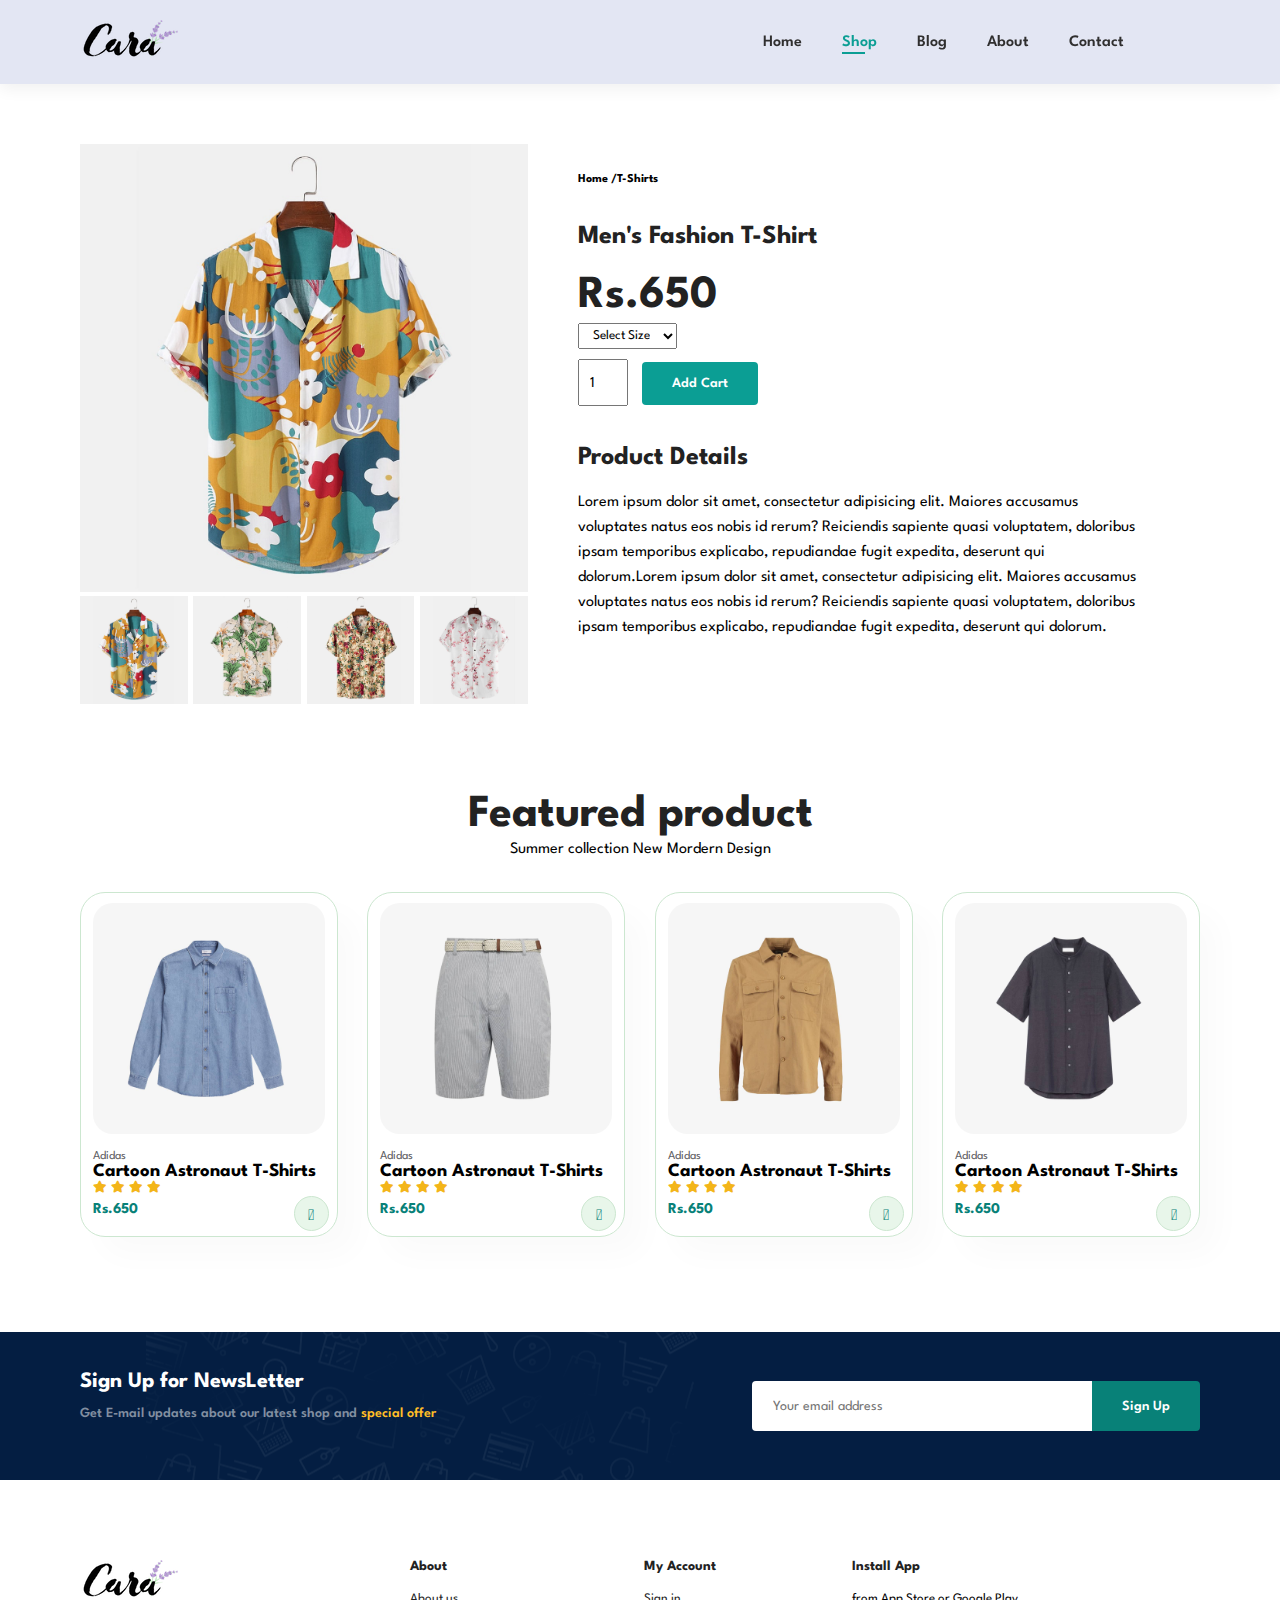
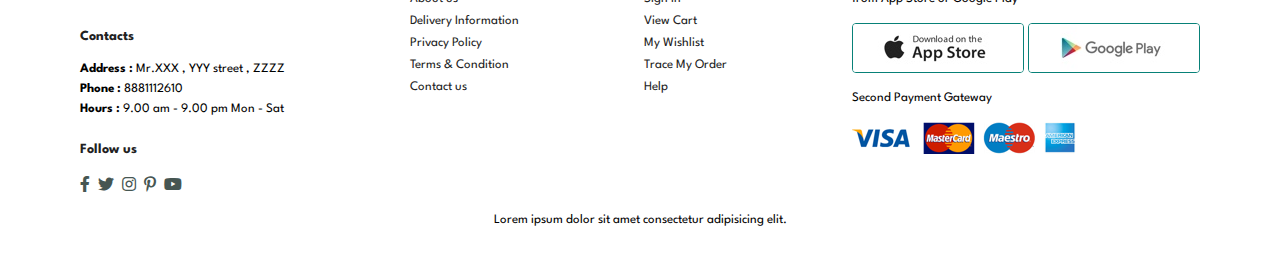
<file: sproduct.html>
<!DOCTYPE html>
<html lang="en">

    <head>
        <meta charset="UTF-8">
        <meta http-equiv="X-UA-Compatible" content="IE=edge">
        <meta name="viewport" content="width=device-width, initial-scale=1.0">
        <title>Ecommerce</title>
        <link rel="stylesheet" href="https://pro.fontawesome.com/releases/v5.10.0/css/all.css" />
        <link rel="stylesheet" href="style.css">
    </head>

    <body>
        <!--Nav Bar-->
        <section id="header">
            <a href="#"><img src="img\logo.png"></a>
            <div>
                <ul id="navbar">
                    <li><a href="index.html">Home</a></li>
                    <li><a class ="active" href="shop.html">Shop</a></li>
                    <li><a href="blog.html">Blog</a></li>
                    <li><a href="about.html">About</a></li>
                    <li><a href="contact.html">Contact</a></li>
                    <li id="lg-bag"><a href="cart.html"><i class="far fa-shopping-bag"></i></a></li>
                    <a href="#" id="close"><i class="far fa-times"></i></a>
                </ul>
            </div>
            <div class="mobile">
                <a href="cart.html"><i class="far fa-shopping-bag"></i></a>
                <i id="bar"  class="fas fa-outdent"></i>
            </div>
        </section>

        <section id="prodetails" class="section-p1">
            <div class="single-pro-img">
                <img src="img/products/f1.jpg" width="100%" id="Main-Img"  alt="">

                <div class="small-img-group">
                    <div class="small-img-col">
                        <img src="img/products/f1.jpg" width="100%" class="small-img" alt="">
                    </div>
                    <div class="small-img-col">
                        <img src="img/products/f2.jpg" width="100%" class="small-img" alt="">
                    </div>
                    <div class="small-img-col">
                        <img src="img/products/f3.jpg" width="100%" class="small-img" alt="">
                    </div>
                    <div class="small-img-col">
                        <img src="img/products/f4.jpg" width="100%" class="small-img" alt="">
                    </div>
                </div>
            </div>

            <div class="single-pro-details">
                <h6>Home /T-Shirts</h6>
                <h4>Men's Fashion T-Shirt</h4>
                <h2>Rs.650</h2>

                <select>
                    <option>Select Size</option>
                    <option>Small</option>
                    <option>Medium</option>
                    <option>Large</option>
                    <option>XL</option>
                    <option>XXL</option>
                </select>
                <input type="number" value="1">
                <button class="normal">Add Cart</button>
                <h4>Product Details</h4>
                <span>Lorem ipsum dolor sit amet, consectetur adipisicing elit.
                     Maiores accusamus voluptates natus eos nobis id rerum?
                      Reiciendis sapiente quasi voluptatem, doloribus ipsam temporibus explicabo,
                       repudiandae fugit expedita, deserunt qui dolorum.Lorem ipsum dolor sit amet, consectetur adipisicing elit.
                       Maiores accusamus voluptates natus eos nobis id rerum?
                        Reiciendis sapiente quasi voluptatem, doloribus ipsam temporibus explicabo,
                         repudiandae fugit expedita, deserunt qui dolorum.</span>
            </div>

        </section>


        <section id="product1" class="section-p1">
            <h2>Featured product</h2>
            <apan>Summer collection New Mordern Design</span>
            <div class="pro-container"> 
            <div class="pro">
                <img src="img/products/n5.jpg" alt="">
                <div class="des">
                        <span>Adidas</span>
                        <h3>Cartoon Astronaut T-Shirts</h3>
                        <div class="star">
                            <i class="fas fa-star"></i>
                            <i class="fas fa-star"></i>
                            <i class="fas fa-star"></i>
                            <i class="fas fa-star"></i>
                        </div>
                    <h4>Rs.650</h4>
            </div>
            <a href="#"><i class="fal fa-shopping-cart cart"></i></a>
            </div>
            <div class="pro">
                <img src="img/products/n6.jpg" alt="">
                <div class="des">
                        <span>Adidas</span>
                        <h3>Cartoon Astronaut T-Shirts</h3>
                        <div class="star">
                            <i class="fas fa-star"></i>
                            <i class="fas fa-star"></i>
                            <i class="fas fa-star"></i>
                            <i class="fas fa-star"></i>
                        </div>
                    <h4>Rs.650</h4>
                </div>
                <a href="#"><i class="fal fa-shopping-cart cart"></i></a>
            </div>
            <div class="pro">
                <img src="img/products/n7.jpg" alt="">
                <div class="des">
                        <span>Adidas</span>
                        <h3>Cartoon Astronaut T-Shirts</h3>
                        <div class="star">
                            <i class="fas fa-star"></i>
                            <i class="fas fa-star"></i>
                            <i class="fas fa-star"></i>
                            <i class="fas fa-star"></i>
                        </div>
                    <h4>Rs.650</h4>
                    </div>
                <a href="#"><i class="fal fa-shopping-cart cart"></i></a>
            </div>
            <div class="pro">
                <img src="img/products/n8.jpg" alt="">
                <div class="des">
                        <span>Adidas</span>
                        <h3>Cartoon Astronaut T-Shirts</h3>
                        <div class="star">
                            <i class="fas fa-star"></i>
                            <i class="fas fa-star"></i>
                            <i class="fas fa-star"></i>
                            <i class="fas fa-star"></i>
                        </div>
                    <h4>Rs.650</h4>
                    </div>
                <a href="#"><i class="fal fa-shopping-cart cart"></i></a>
            </div>
        </div>
        </section>
        <section id="newsLetter" class="section-p1 section-m1">
            <div class="newstext">
                <h4>Sign Up for NewsLetter</h4>
                <p>Get E-mail updates about our latest shop and <span>special offer</span></p>
            </div>
            <div class="form">
                <input type="text" placeholder="Your email address">
                <button class="normal">Sign Up</button>
            </div>
        </section>

        <footer class="section-p1">
            <div class="col">
                <img class="logo" src="img/logo.png" alt="">
                <h4>Contacts</h4>
                <p><strong>Address :</strong> Mr.XXX , YYY street , ZZZZ </p>
                <p><strong>Phone :</strong> 8881112610 </p>
                <p><strong>Hours :</strong> 9.00 am - 9.00 pm Mon - Sat </p>
                <div class="follow">
                    <h4>Follow us</h4>
                    <div class="icons">
                        <i class="fab fa-facebook-f"></i>
                        <i class="fab fa-twitter"></i>
                        <i class="fab fa-instagram"></i>
                        <i class="fab fa-pinterest-p"></i>
                        <i class="fab fa-youtube"></i>
                    </div>
                </div>
            </div>

            <div class="col">
                <h4>About</h4>
                <a href="#">About us</a>
                <a href="#">Delivery Information</a>
                <a href="#">Privacy Policy</a>
                <a href="#">Terms & Condition</a>
                <a href="#">Contact us</a>
            </div>
            <div class="col">
                <h4>My Account</h4>
                <a href="#">Sign in</a>
                <a href="#">View Cart</a>
                <a href="#">My Wishlist</a>
                <a href="#">Trace My Order</a>
                <a href="#">Help</a>
            </div>
            <div class="col install">
                <h4>Install App</h4>
                <p>from App Store or Google Play</p>
                <div class="row">
                    <img src="img/pay/app.jpg" alt="">
                    <img src="img/pay/play.jpg" alt="">
                </div>
                <p>Second Payment Gateway</p>
                <img src="img/pay/pay.png" alt="">
            </div>

            <div class="copyright">
                <p>Lorem ipsum dolor sit amet consectetur adipisicing elit. </p>
            </div>
        </footer>


        <script>
            var MainImg = document.getElementById('Main-Img');
            var smallImg = document.getElementsByClassName('small-img');
            // console.log(MainImg.src);
            smallImg[0].onClick = function(){
                MainImg.src = smallImg[0].src
                console.log(1);
            }
            smallImg[1].onClick = function(){
                MainImg.src = smallImg[1].src
                console.log(222);
            }
            smallImg[2].onClick = function(){
                MainImg.src = smallImg[2].src
            }
            smallImg[3].onClick = function(){
                MainImg.src = smallImg[3].src
            }
        </script>

        <script src="script.js"></script>
    </body>

</html>
</file>
<file: style.css>
@import url("https://fonts.googleapis.com/css2?family=Spartan:wght@100;200;300;400;500;600;700;800;900&display=swap");
* {
  margin: 0;
  padding: 0;
  box-sizing: border-box;
  font-family: "Spartan", sans-serif;
}

html {
  scroll-behavior: smooth;
}

/* Global Styles */

h1 {
  font-size: 50px;
  line-height: 64px;
  color: #222;
}

h2 {
  font-size: 46px;
  line-height: 54px;
  color: #222;
}

h4 {
  font-size: 20px;
  color: #222;
}

h6 {
  font-weight: 700;
  font-size: 12px;
}

p {
  font-size: 16px;
  color: #465b52;
  margin: 15px 0 20px 0;
}

.section-p1 {
  padding: 40px 80px;
}

button.normal{
  font-size: 14px;
  font-weight: 600;
  padding: 15px 30px;
  color: #000;
  background-color: #fff;
  border-radius: 4px;
  cursor: pointer;
  border: none;
  outline: none;
  transition: 0.2s;
}

button.white{
  font-size: 13px;
  font-weight: 600;
  padding: 11px 18px;
  color: #fff;
  background-color: transparent;
  border-radius: 4px;
  cursor: pointer;
  border: 1px solid #fff;
  outline: none;
  transition: 0.2s;
}
.section-m1 {
  margin: 40px 0;
}

body {
  width: 100%;
}


/*NavBar */
#header{
  display: flex;
  align-items: center;
  justify-content: space-between;
  padding: 20px 80px;
  background-color: #e3e6f3;
  box-shadow: 0 5px 15px rgba(0,0 ,0, 0.06);
  z-index: 100;
  position: sticky;
  top: 0;
  left: 0;
}

#navbar{
  display: flex;
  align-items: center;
  justify-content:center ;
}

#navbar li{
  list-style: none;
  padding: 0 20px;
  position: relative;
}
#navbar li a{
  text-decoration: none;
  font-size: 16px;
  font-weight: 600;
  color: #302f2f;
  transition: 0.3 ease;
}

#navbar li a:hover,
#navbar li a.active
{
  color:#0b9e94;
}

#navbar li a.active::after,
#navbar li a:hover::after{
  content: "";
  width: 30%;
  height: 2px;
  background-color: #0b9e94;
  position: absolute;
  bottom: -4px;
  left: 20px;
}

.mobile{
  display: none;
  align-items: center;
}

#close{
  display: none;
}

/* Home page  */

#hero{
  background-image: url("img/hero4.png");
  height: 90vh;
  width: 100%;
  background-size: cover;
  background-position: top 25% right 0;
  padding: 0 80px;
  display: flex;
  flex-direction: column;
  align-items: flex-start;
  justify-content: center;
}

#hero h4{
  padding-bottom: 15px;
}

#hero h1{
  color: #0b9e94;
}

#hero button{
  background-image: url("img/button.png");
  background-color: transparent;
  color: #0b9e94;
  border : 0;
  padding: 14px 80px 14px 65px;
  background-repeat: no-repeat;
  cursor: pointer;
  font-weight: 700;
  font-size: 15px;
}


/* features */

#feature{
  display: flex;
  align-items: center;
  justify-content: space-between;
  flex-wrap: wrap;
}

#feature .fe-box{
  width: 180px;
  text-align: center;
  padding : 25px 15px;
  box-shadow: 20px 20px 34px rgba(0,0 ,0, 0.03);
  border: 1px solid #cce7d0;
  border-radius: 4px;
  margin: 15px 0;
}


#feature .fe-box:hover{
  box-shadow: 10px 10px 54px rgba(70,62,223, 0.1);
}

#feature .fe-box img{
  width:100%;
  margin-bottom: 10px;
}
#feature .fe-box h6{
  display: inline-block;
  padding: 9px 8px 6px 8px;
  line-height: 1;
  border-radius: 4px;
  color: #0b9e94;
  background-color: #fddde4;
}
#feature .fe-box:nth-child(2) h6{
  background-color: #cdebbc;
}
#feature .fe-box:nth-child(3) h6{
  background-color: #d1e8f2;
}
#feature .fe-box:nth-child(4) h6{
  background-color: #cdd4f8;
}
#feature .fe-box:nth-child(5) h6{
  background-color: #f6dbf6;
}
#feature .fe-box:nth-child(6) h6{
  background-color: #fff2e5;
}

/* Products */

#product1{
  text-align: center;
}

#product1 .pro-container{
  display: flex;
  justify-content: space-between;
  padding-top: 20px;
  flex-wrap: wrap;
}

#product1 .pro{
  width: 23%;
  min-width: 250px;
  padding:10px 12px;
  border: 1px solid #cce7d0;
  cursor: pointer;
  box-shadow: 20px 20px 30px rgba(0,0 ,0, 0.02);
  border-radius: 25px;
  margin: 15px 0;
  transition: 0.2s ease;
  position: relative;
}

#product1 .pro img{
  width: 100%;
  border-radius: 20px;
}

#product1 .pro:hover{
  box-shadow: 20px 20px 30px rgba(0,0 ,0 ,0.06);
}

#product1 .pro img{
  width:100%;
  border-radius: 20px;
}


#product1 .pro .des{
  text-align: start;
  padding: 10px 0;
}

#product1 .pro .des span{
  color: #606063;
  font-size: 12px;
}
#product1 .pro .des h5{
  padding-top:7px;
  color: #1a1a1a;
  font-size:14px;
}

#product1 .pro .des i{
  font-size: 12px;
  color: rgb(243, 181,25);
}

#product1 .pro .des h4{
  padding-top: 7px;
  font-size: 15px;
  font-weight:700;
  color: #088178;
}

#product1 .pro .cart{
  width: 35px;
  height: 35px;
  line-height: 40px;
  border-radius: 50px;
  background-color: #e8f6ea;
  font-weight: 500;
  color: #088178;
  border: 1px solid #cce7d0;
  position: absolute;
  bottom: 5px;
  right: 8px;
}

/* banner */
#banner{
  display: flex;
  flex-direction: column;
  justify-content: center;
  align-items: center;
  text-align: center;
  background-image: url("img/banner/b2.jpg");
  width: 100%;
  height: 40vh;
  background-size: cover;
  background-position: center;
}


#banner h4{
  color : #fff;
  font-size: 14px;
}
#banner h2{
  color: #fff;
  font-size: 30px;
  padding: 10px 0;
}

#banner span{
  color: #ef3636;
}

#banner button:hover{
  background-color: #088178;
  color:#fff;
}

#sm-banner{
  display: flex;
  justify-content: space-between;
  flex-wrap: wrap;
}

#sm-banner .banner-box{
  display: flex;
  flex-direction: column;
  justify-content: center;
  align-items: flex-start;
  background-image: url("img/banner/b17.jpg");
  min-width: 650px;
  height: 50vh;
  background-size: cover;
  background-position: center;
  padding: 30px;
}

#sm-banner h4{
  color: #fff;
  font-size: 20px;
  font-weight: 300;
}


#sm-banner h2{
  color: #fff;
  font-size: 28px;
  font-weight: 800;
}
#sm-banner span{
  color: #fff;
  font-size: 14px;
  font-weight:500;
  padding-bottom: 15px;
}

#sm-banner .banner-box:hover button{
  background-color: #088178;
  border: 1px solid #088178;
}

#sm-banner .banner-box2{
  background-image: url("img/banner/b10.jpg");
}


#banner3{
  display: flex;
  justify-content: space-between;
  flex-wrap: wrap;
  padding: 0 80px;
}
#banner3 .banner-box{
  display: flex;
  flex-direction: column;
  justify-content: center;
  align-items: flex-start;
  background-image: url("img/banner/b7.jpg");
  min-width: 30%;
  height: 30vh;
  background-size: cover;
  background-position: center;
  padding: 20px;
  margin-bottom: 20px;
}
#banner3 .banner-box2{
  background-image: url("img/banner/b4.jpg");
}
#banner3 .banner-box3{
  background-image: url("img/banner/b18.jpg");
}

#banner3 .banner-box h2{
  color: #fff;
  font-weight: 900;
  font-size: 22px;
}

#banner3 .banner-box h3{
  color:#ec544e;
  font-weight: 800;
  font-size: 15px;
}


#newsLetter{
  display: flex;
  justify-content: space-between;
  flex-wrap: wrap;
  align-items: center;
  background-image: url("img/banner/b14.png");
  background-position: 20% 30%;
  background-repeat: no-repeat;
  background-color: #041e42;
}

#newsLetter h4{
  font-size: 22px;
  font-weight: 700;
  color: #fff; 
}
#newsLetter p{
  font-size: 14px;
  font-weight: 600;
  color: #818ea0;
}

#newsLetter p span{
  color: #ffbd27;
}

#newsLetter input{
  height: 3.12rem;
  padding: 0 1.25rem;
  font-size: 14px;
  width:100%;
  border: 1px solid transparent;
  border-radius: 4px;
  outline: none;
  border-top-right-radius: 0;
  border-bottom-right-radius: 0;
}
#newsLetter .form{
  display: flex;
  width: 40%;
}

#newsLetter button{
  background-color: #088178;
  white-space: nowrap;
  color: #fff;
  border-top-left-radius: 0;
  border-bottom-left-radius: 0;
}

footer{
  display: flex;
  flex-wrap: wrap;
  justify-content: space-between;
}

footer .col{
  display: flex;
  flex-direction: column;
  align-items: flex-start;
  margin-bottom: 20px;
}

footer .logo{
  margin-bottom: 30px;
}
footer h4{
  font-size: 14px;
  padding-bottom: 20px;
}

footer p{
  font-size: 13px;
  margin: 0 0 8px 0;
  color: #000;
}
 
footer .col a{
  font-size: 13px;
  text-decoration: none;
  color: #222;
  margin-bottom: 10px;
} 

footer .follow{
  margin-top: 20px;
}
footer .follow i{
  color: #465652;
  cursor: pointer;
  padding-right: 4px;
}

footer .install .row img{
  border: 1px solid #088178;
  border-radius: 4px; 
}

footer .install img{
  margin: 10px 0 15px 0;
}

footer .follow i:hover , 
footer a:hover{
  color: #088178;
}

footer .copyright{
  width: 100%;
  text-align: center ;
}


/* Shop page */
#page-header{
  background-image: url("img/banner/b1.jpg");
  height: 40vh;
  width: 100%;
  background-size: cover;
  display: flex;
  justify-content: center;
  text-align: center;
  flex-direction: column;
  padding: 14px;
}

#page-header h2 , p{
  color: #fff;
}

#pagination{
  text-align: center;
}

#pagination a{
  text-decoration: none;
  background-color: #088178;
  padding: 15px 20px;
  border-radius: 4px;
  font-weight: 600;
  color: #fff;
}
#pagination a i{
  font-size: 16px;
  font-weight: 600;
}


/* Single product*/

#prodetails{
  display: flex;
  margin-top: 20px;
}


#prodetails .single-pro-img{
  width: 40%;
  margin-right: 50px;
}

.small-img-group{
  display: flex;
  justify-content: space-between;
}

.small-img-col{
  flex-basis: 24%;
  cursor: pointer;
}

#prodetails .single-pro-details{
  width: 50%;
  padding-top: 30px;
}

#prodetails .single-pro-details h4{
  padding: 40px 0 20px 0;
}

#prodetails .single-pro-details h4{
  font-size: 26px;  
}

#prodetails .single-pro-details select{
  display: block;
  padding: 5px 10px;
  margin-bottom: 10px;
}

#prodetails .single-pro-details input{
 width: 50px;
 height: 47px;
 padding-left: 10px; 
 font-size: 15px;
 margin-right: 10px;
}

#prodetails .single-pro-details input:focus{
  outline: none;
}
#prodetails .single-pro-details button{
  background-color: #0b9e94;
  color:#fff;
}

#prodetails .single-pro-details span{
  line-height: 25px;
}


#page-header.blog-header{
  background-image: url("img/banner/b19.jpg");
}

#blog{
  padding: 150px 150px 0 150px;
}
#blog .blog-box{
  display: flex;
  align-items: center;
  width: 100%;
  position: relative;
  padding-bottom: 90px;
}
#blog .blog-img{
  width: 50%;
  margin-right: 40px;
}

#blog img{
  width: 100%;
  height: 300px;
  object-fit: cover;
}

#blog .blog-details{
  width: 50%;
}
#blog .blog-details p{
  color: #465b52;
}
#blog .blog-details a{
  text-decoration: none;
  font-size: 11px;
  color: #000;
  font-weight: 700;
  position: relative;
  transition: 0.3s;
}

#blog .blog-details a::after{
  content: " ";
  width: 50px;
  height: 1px;
  background-color: #000;
  position: absolute;
  top: 4px;
  right: -60px;
}

#blog .blog-details a:hover{
  color: #088178;
}

#blog .blog-details a:hover::after{
  background-color: #088178;
}
#blog .blog-box h1{
  position: absolute;
  top: -40px;
  left: 0;
  font-size: 70px;
  font-weight: 700;
  color: #c9cbce;
  z-index: -9;
}


/* about page */

#page-header.about-header{
  background-image: url("img/about/banner.png");
}
#about-head{
  display: flex;
  align-items: center;
}

#about-head img{
  width: 50%;
  height: auto;
}
#about-head p{
  color: #818ea0;
}


#about-head div{
  padding-left: 40px;
}



#about-app {
  text-align: center;
}
#about-app .video{
  width: 70%;
  height: 100%;
  margin: 30px auto 0 auto;
}

#about-app .video video{
  width: 100%;
  height: 100%;
  border-radius: 20px;
}


/* contact page */
#contact-details{
  display: flex;
  align-items: center;
  justify-content: space-between;
}

 #contact-details .details{
  width: 40%;
 }

 #contact-details .details span,
 #form-details form span
 {
  font-size: 12px;
 }

 #contact-details .details h2,
 #form-details form h2{
  font-size: 24px;
  line-height: 33px;
  padding: 20px 0;
}

#contact-details .details h3{
  font-size: 16px;
  padding-bottom: 15px;
}

#contact-details .details li{
  list-style: none;
  display: flex;
  padding: 10px 0;
}

#contact-details .details li i{
  font-size: 14px;
  margin-right: 22px;
}

#contact-details .details li p{
  color: #000;
  margin: 0;
  font-size: 14px;
}

#contact-details .map{
  width: 55%;
  height: 400px;
}

#contact-details .map iframe{
  width: 100%;
  height: 100%;
}

#form-details {
  display: flex;
  justify-content: space-between;
  margin  : 28px;
  padding: 50px;
  border: 1px solid #e1e1e1;
}

#form-details form{
  width: 65%;
  display: flex;
  align-items: flex-start;
  flex-direction: column;
}

#form-details p{
  color: #000;
}

#form-details form input,
#form-details form textarea{
  width: 100%;
  padding: 12px 15px;
  outline: none;
  margin-bottom: 20px;
  border: 1px solid #e1e1e1;
}

#form-details form button{
  background-color: #088178;
  color: #fff;
}

#form-details .people div{
  padding-bottom: 25px;
  display: flex;
  align-items: flex-start;

}

#form-details .people div img{
  width: 65px;
  height: 65px;
  object-fit: cover;
  margin-right: 15px;
}

#form-details .people div p{
  margin: 0;
  font-size: 13px;
  line-height: 25px;
}

#form-details .people div p span{
  display: block;
  font-size: 16px;
  font-weight: 600;
}

#cart{
  overflow-x: auto;
}
#cart table{
  width: 100%;
  border-collapse: collapse;
  table-layout: fixed;
  white-space: normal;
}
#cart table img{
  width: 70px;
}
#cart table td:nth-child(1){
  width: 100px;
  text-align: center;
}

#cart table td:nth-child(2){
  width: 150px;
  text-align: center;
}

#cart table td:nth-child(3){
  width: 250px;
  text-align: center;
}

#cart table td:nth-child(4),
#cart table td:nth-child(5),
#cart table td:nth-child(6){
  width: 150px;
  text-align: center;
}

#cart table td:nth-child(5) input{
  width: 70px;
  padding: 10px 5px 10px 15px;
}

#cart table thead{
  border: 1px solid #e1e1e1;
  border-left: none;
  border-right: none;
}
#cart  table thead td{
  font-size: 13px;
  font-weight: 700;
  text-transform: uppercase;
  padding: 18px 0;
}

#cart table tbody tr td{
  padding-top: 15px;
}
#cart table tbody  td{
  font-size:13px ;
}

#cart-add{
  display: flex;
  flex-wrap: wrap;
  justify-content: space-between;
}

#coupon{
  width: 50%;
  margin-bottom: 30px;
}

#coupon h3,
#subtotal h3{
  padding-bottom:15px;
}
#coupon input{
  padding: 10px 20px;
  outline: none;
  width: 60%;
  margin-top: 10px;
  border: 1px solid #e2e9e1;
}

#coupon button,
#subtotal button{
  background-color:#088178;
  color: #fff;
  padding: 12px 20px;
}

#subtotal{
  width: 50%;
  margin-bottom: 30px;
  border: 1px solid #e2e9e1;
  padding: 30px;
}

#subtotal table{
  border-collapse: collapse;
  width: 100%;
  margin-bottom: 20px
}
#subtotal table td{
  width: 50%;
  border: 1px solid #e2e9e1;
  padding: 10px;
  font-size: 13px;
}

@media (max-width:799px) {
  .section-p1{
  padding: 40px 80px;
  }
  #navbar{
    display: flex;
    flex-direction: column;
    align-items: flex-start;
    justify-content: flex-start;
    position: fixed;
    top: 0;
    right: -300px;
    height: 100vh;
    width: 300px;
    background-color: #E3E6f3;
    box-shadow: 0 40px 64px rgba(0,0 ,0 ,0.01);
    padding: 80px 0 0 10px;
    transition: 0.3s;
  }
  #navbar.active{
    right: 0;
  }
  #navbar li{
    margin-bottom: 25px;
  }
 .mobile{
    display: flex;
    align-items: center;
  }
  .mobile i{
    color: #1a1a1a;
    font-size: 24px;
    padding-left:20px;
  }
  #lg-bag{
    display: none;
  }

  #close{
    display: initial ;
    position: absolute;
    top: 30px;
    left: 30px;
    color: #222;
    font-size: 24px;
  }
  #hero{
    height: 70vh;
    background-position: top 30% right 30%;
    padding: 0 80px;
    
  }
  #feature{
    justify-content: center;
  }
  #feature .fe-box{
    margin: 15px 15px;
  }
  #product1 .pro-container{
    justify-content: center;
  }

  #product1 .pro{
    margin: 15px;
  }
  #banner{
    height: 20vh;
  }

  #sm-banner .banner-box {
    min-width: 100%;
    height: 30vh;
  }
  #sm-banner .banner-box2 {
    margin-top: 20px;
  }
  #banner3{
    padding: 0 40px;
  }

  #banner3 .banner-box{
    width: 28%;
  }

  #newsLetter .form{
    width: 70%;
  }


  /* contact page */
  #form-details{
    padding: 40px;
  }

  #form-details .form{
    width: 50%;
  }
}

@media(max-width : 477px) {
  .section-p1{
    padding: 20px;
  }
  #header{
    padding: 10px 30px;
  } 
  h1{
    font-size: 38px;
  }
  h2{
    font-size: 32px;
  }
  #hero{
    padding: 0 20px;
    background-position: 55%;
  }
  #feature{
    justify-content: space-between;
  }
  #feature .fe-box{
    width: 155px;
    margin: 0 0 15px 0;
  }
  #product1 .pro{
    width: 100%;
  }
  #banner{
    height: 40vh;
  }
  #banner3 .banner-box{
    height: 40vh;
  }

  #sm-banner .banner-box2{
    margin-top: 20px;
  }
  #banner3 {
    padding: 0 20px;
  }
  #banner3 .banner-box{
    width: 100%;
  }
  #newsLetter{
    padding: 40px 20px;
  }
  #newsLetter .form{
    width: 100%;
  }

  footer .copyright{
    text-align: start;
  }
  /* Single product */
  #prodetails{
    display: flex;
    flex-direction: column;
  }

  #prodetails .single-pro-img{
    width: 100%;
    margin-right: 0;
  }
  #prodetails .single-pro-details{
    width: 100%;

  }

  /* blog page */
  #blog{
    padding: 100px 20px 0 20px;
  }
  #blog .blog-box{
    display: flex;
    flex-direction: column;
    align-items: flex-start;
  }
  #blog .blog-img{
    width: 100%;
    margin-right: 0px;
     margin-bottom: 30px;
  }

  #blog .blog-details{
    width: 100%;
  }


  /* about page */
  #about-head{
    flex-direction: column;
  }

  #about-head img{
    width: 100%;
    margin-bottom: 20px;
  }
  #about-head div{
    padding-left: 0px;
  }
  #about-app .video {
    width: 100%;
  }


  /* contact page */
  #contact-details{
    flex-direction: column;
  } 

  #contact-details .details{
    width: 100% ;
    margin-bottom: 30px;
  }

  #contact-details .map{
    width: 100%;
  }

  #form-details{
    margin:10px;
    padding: 30px 14px;
    border: 1px solid #e1e1e1;
    flex-wrap: wrap;
  }

  #form-details form{
    width: 100%;
    margin-bottom: 30px;
  }
  /* card page */
  #cart-add{
    flex-direction: column;
  }

  #coupon{
    width: 100%;
  }
  #subtotal{
    width: 100%;
    padding: 20px;
  }
}
</file>
